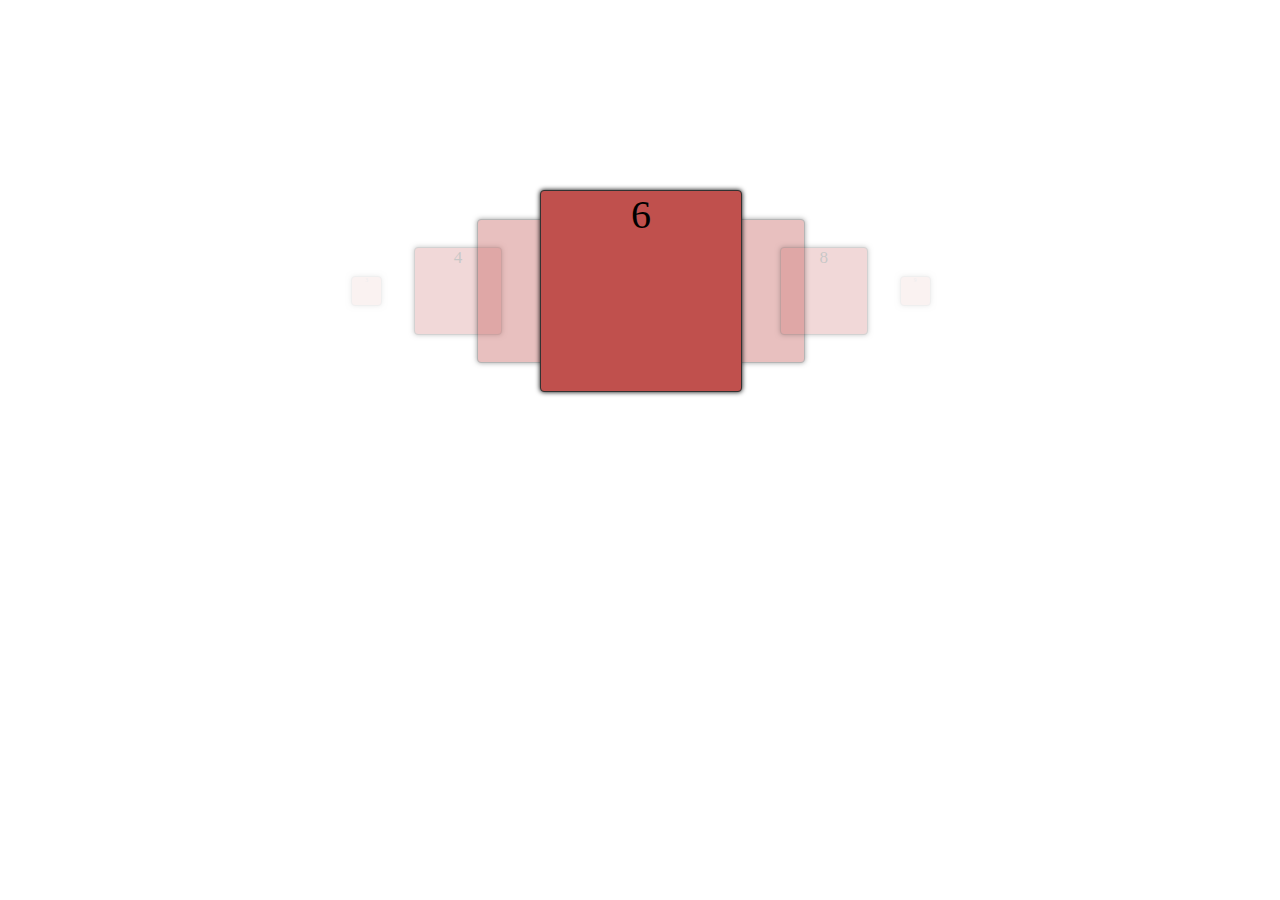
<file: WebContent/coverflow/index.html>
<html xmlns="http://www.w3.org/1999/xhtml" slick-uniqueid="1">
	<head>
		<link rel="stylesheet" type="text/css" href="css/style.css">
		<script type="text/javascript" src="js/jquery-1.7.1.js"></script>
		<script type="text/javascript" src="js/jquery-ui-1.7.2.custom.js"></script>
		<script type="text/javascript" src="js/jquery.class.js"></script>
		<script type="text/javascript" src="js/coverflow.class.js"></script>
		<script type="text/javascript" src="js/snapshot.class.js"></script>
		<script type="text/javascript" src="js/script.js"></script>
	</head>
	<body>
		<div id="coverFlow1" class="coverFlow">
				<div class="snapshot">
					<div style="background: white; margin: 10px;">
						Turma 2012 </br> 1º Semestre
					</div>
				</div>
				<div class="snapshot">2</div>
				<div class="snapshot">3</div>
				<div class="snapshot">4</div>
				<div class="snapshot">5</div>
				<div class="snapshot">6</div>
				<div class="snapshot">7</div>
				<div class="snapshot">8</div>
				<div class="snapshot">9</div>
				<div class="snapshot">10</div>
		</div>
	</body>
</html>
</file>
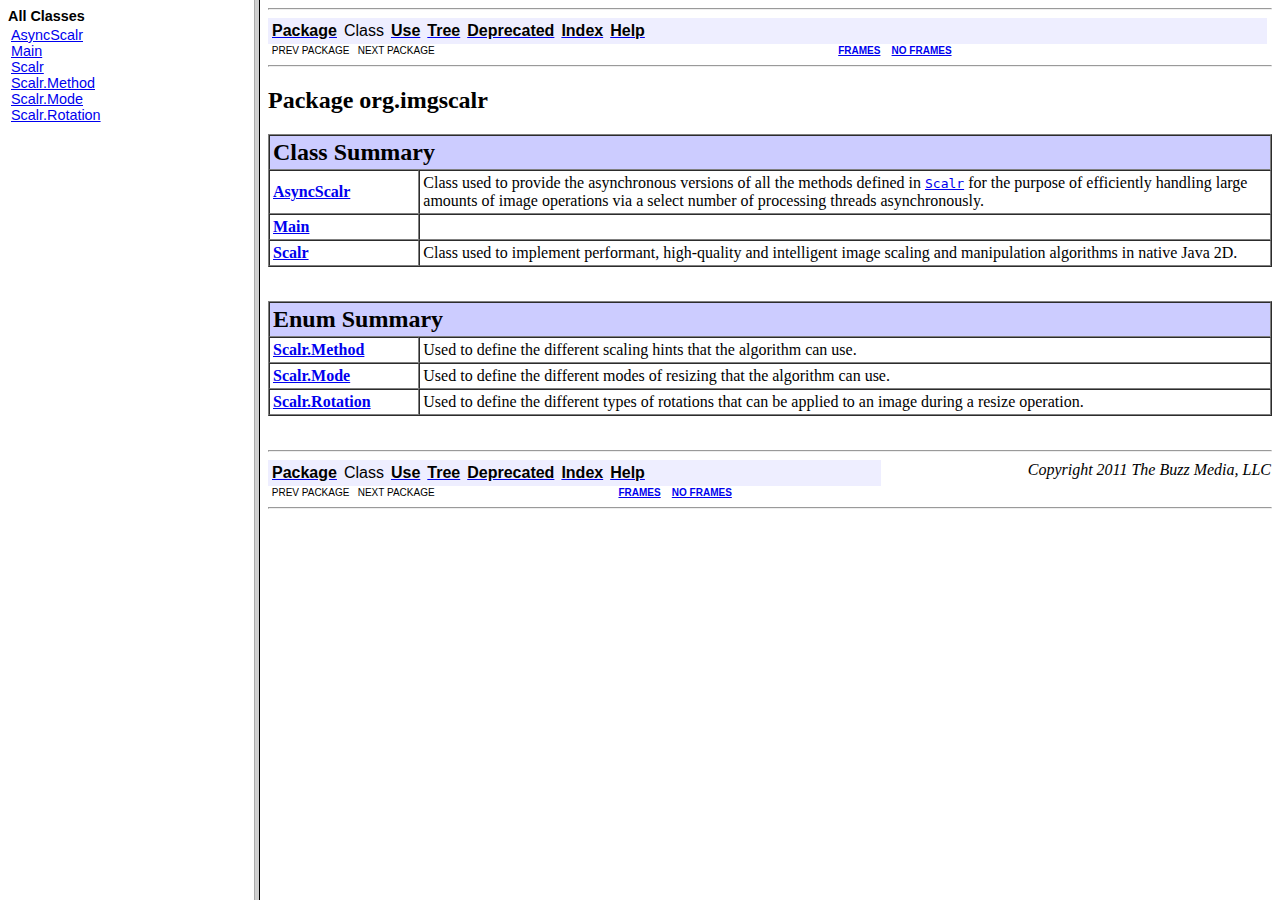
<file: WebContent/WEB-INF/lib/javadoc/index.html>
<!DOCTYPE HTML PUBLIC "-//W3C//DTD HTML 4.01 Frameset//EN" "http://www.w3.org/TR/html4/frameset.dtd">
<!--NewPage-->
<HTML>
<HEAD>
<!-- Generated by javadoc on Wed Jan 11 13:02:06 MST 2012-->
<TITLE>
imgscalr v4.2 - Java Image Scaling Library
</TITLE>
<SCRIPT type="text/javascript">
    targetPage = "" + window.location.search;
    if (targetPage != "" && targetPage != "undefined")
        targetPage = targetPage.substring(1);
    if (targetPage.indexOf(":") != -1)
        targetPage = "undefined";
    function loadFrames() {
        if (targetPage != "" && targetPage != "undefined")
             top.classFrame.location = top.targetPage;
    }
</SCRIPT>
<NOSCRIPT>
</NOSCRIPT>
</HEAD>
<FRAMESET cols="20%,80%" title="" onLoad="top.loadFrames()">
<FRAME src="allclasses-frame.html" name="packageFrame" title="All classes and interfaces (except non-static nested types)">
<FRAME src="org/imgscalr/package-summary.html" name="classFrame" title="Package, class and interface descriptions" scrolling="yes">
<NOFRAMES>
<H2>
Frame Alert</H2>

<P>
This document is designed to be viewed using the frames feature. If you see this message, you are using a non-frame-capable web client.
<BR>
Link to<A HREF="org/imgscalr/package-summary.html">Non-frame version.</A>
</NOFRAMES>
</FRAMESET>
</HTML>
</file>
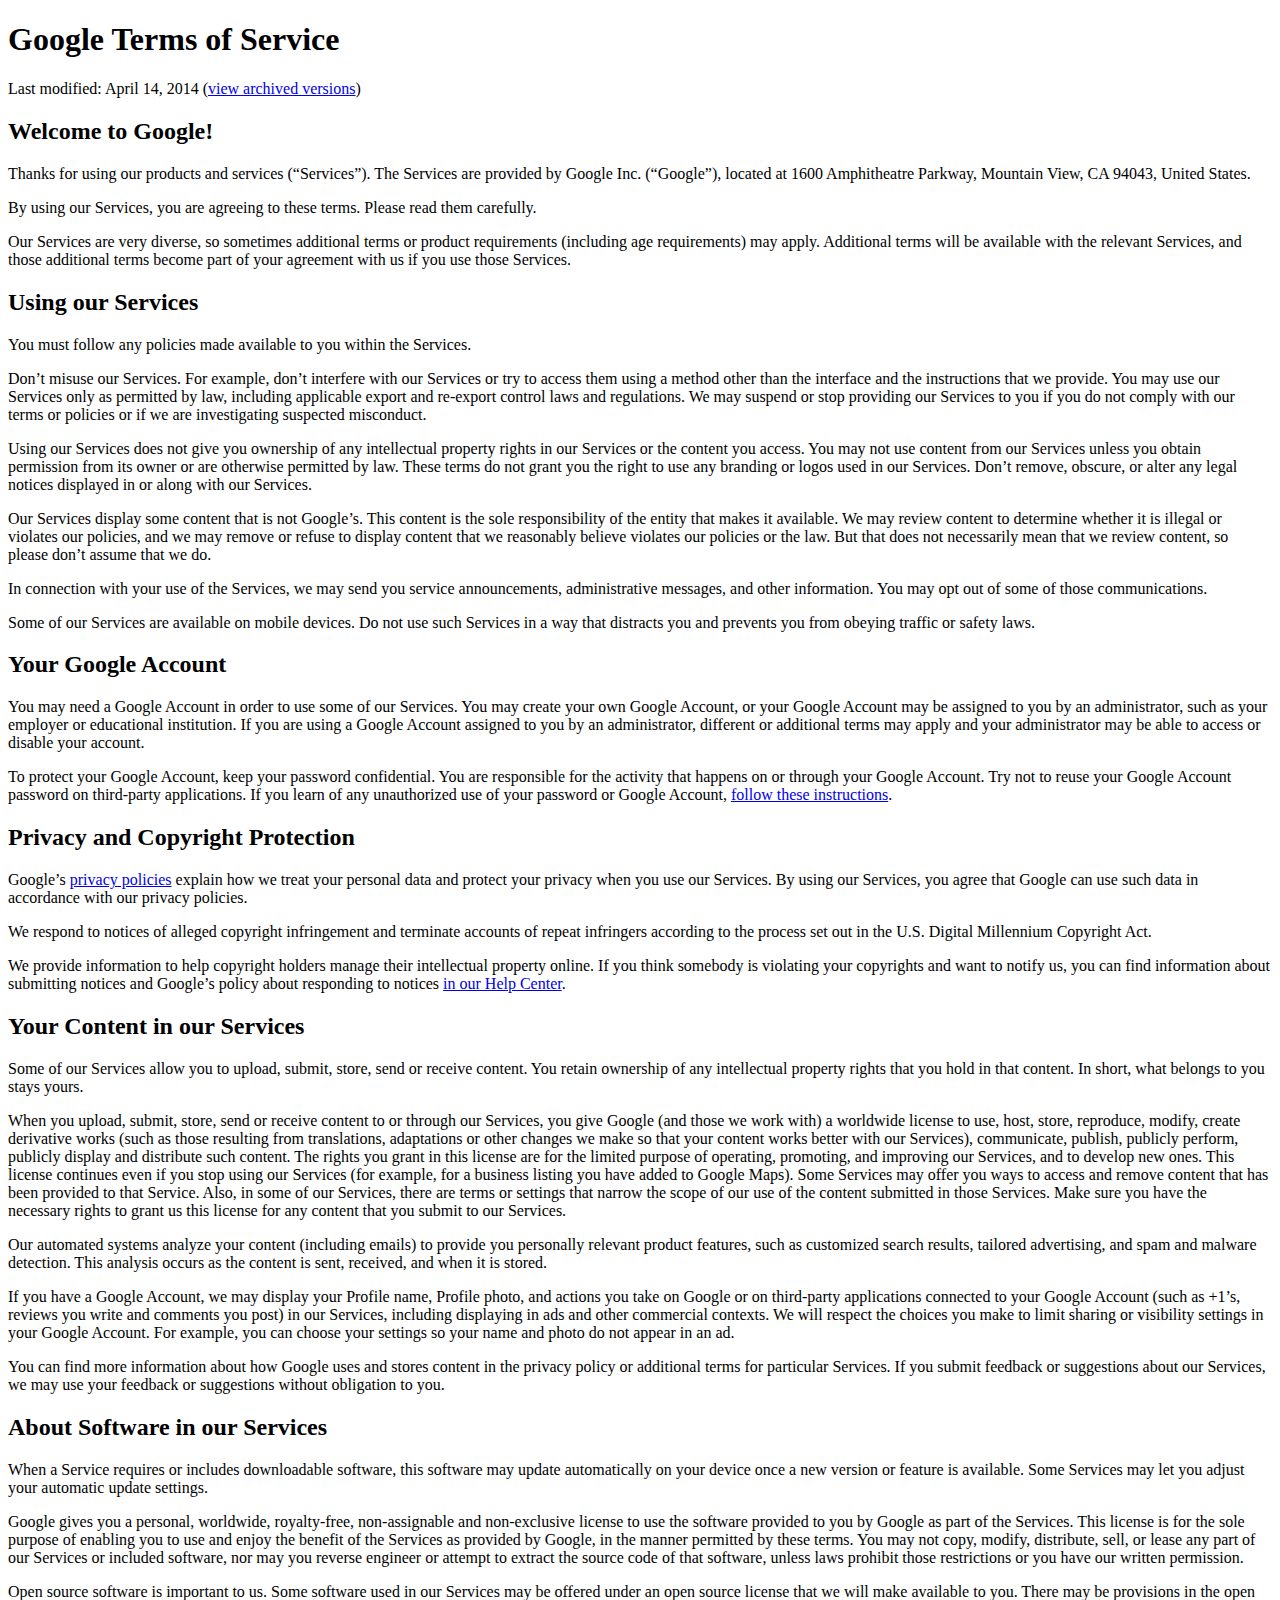
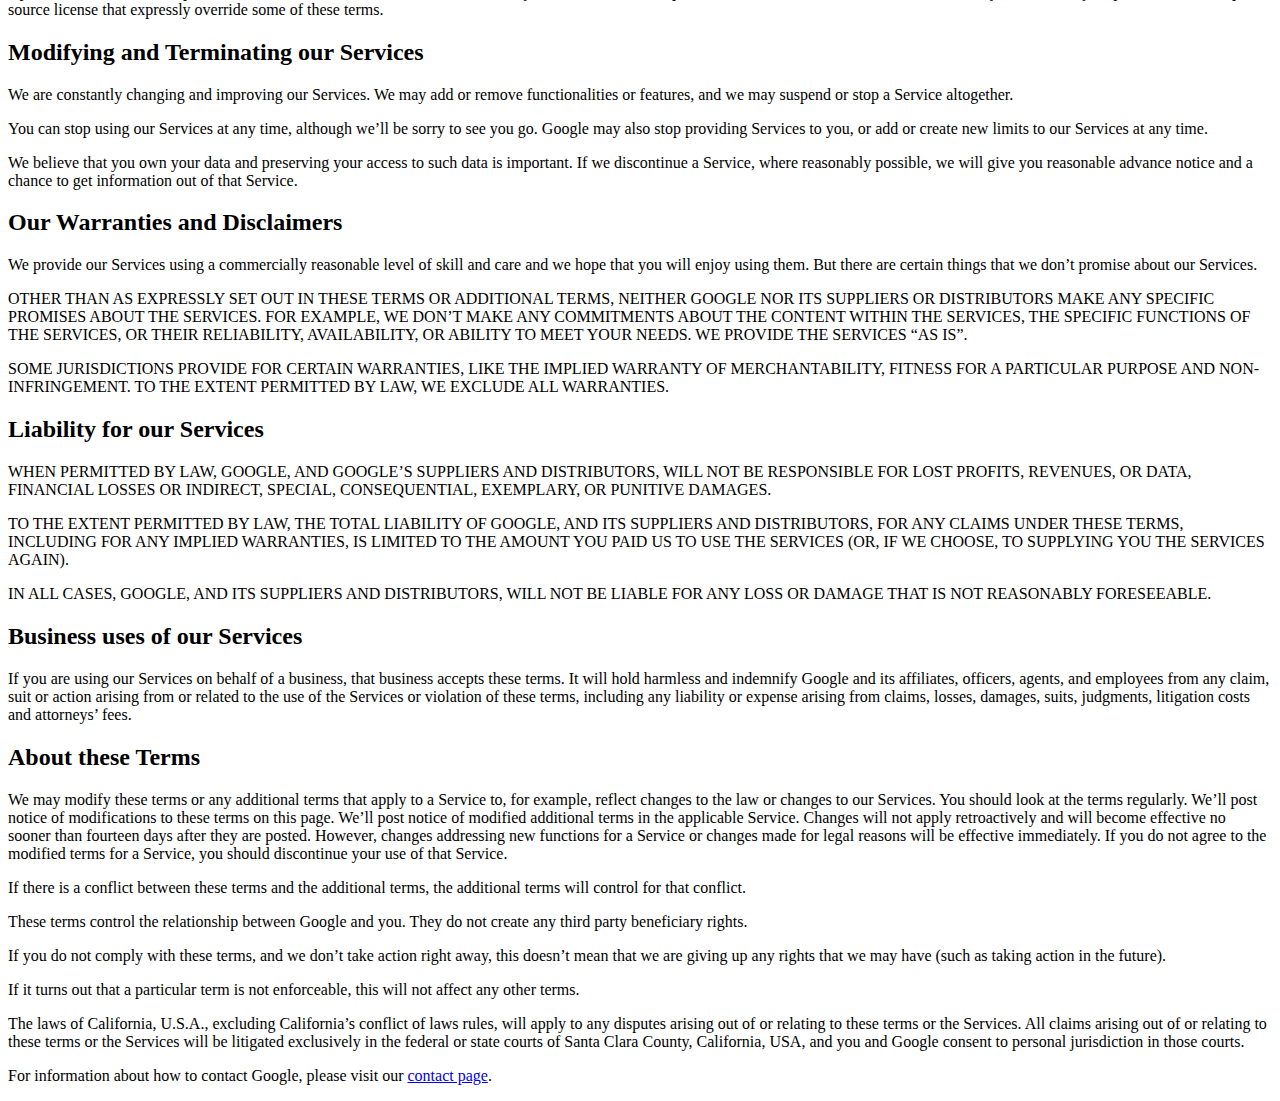
<file: WebContent/fb/termos.html>
<!DOCTYPE html>
<html>
<head>
<meta charset="UTF-8">
<title>Termos de Uso - SCE</title>
</head>
<body bgcolor="white">
	<h1>Google Terms of Service</h1>
	<p>
		Last modified: April 14, 2014 (<a href="../../policies/terms/archive/">view
			archived versions</a>)
	</p>
	<h2>Welcome to Google!</h2>
	<p>Thanks for using our products and services (“Services”). The
		Services are provided by Google Inc. (“Google”), located at 1600
		Amphitheatre Parkway, Mountain View, CA 94043, United States.</p>
	<p>By using our Services, you are agreeing to these terms. Please
		read them carefully.</p>
	<p>Our Services are very diverse, so sometimes additional terms or
		product requirements (including age requirements) may apply.
		Additional terms will be available with the relevant Services, and
		those additional terms become part of your agreement with us if you
		use those Services.</p>
	<h2 id="toc-services">Using our Services</h2>
	<p>You must follow any policies made available to you within the
		Services.</p>
	<p>Don’t misuse our Services. For example, don’t interfere with our
		Services or try to access them using a method other than the interface
		and the instructions that we provide. You may use our Services only as
		permitted by law, including applicable export and re-export control
		laws and regulations. We may suspend or stop providing our Services to
		you if you do not comply with our terms or policies or if we are
		investigating suspected misconduct.</p>
	<p>Using our Services does not give you ownership of any
		intellectual property rights in our Services or the content you
		access. You may not use content from our Services unless you obtain
		permission from its owner or are otherwise permitted by law. These
		terms do not grant you the right to use any branding or logos used in
		our Services. Don’t remove, obscure, or alter any legal notices
		displayed in or along with our Services.</p>
	<p>Our Services display some content that is not Google’s. This
		content is the sole responsibility of the entity that makes it
		available. We may review content to determine whether it is illegal or
		violates our policies, and we may remove or refuse to display content
		that we reasonably believe violates our policies or the law. But that
		does not necessarily mean that we review content, so please don’t
		assume that we do.</p>
	<p>In connection with your use of the Services, we may send you
		service announcements, administrative messages, and other information.
		You may opt out of some of those communications.</p>
	<p>Some of our Services are available on mobile devices. Do not use
		such Services in a way that distracts you and prevents you from
		obeying traffic or safety laws.</p>
	<h2 id="toc-account">Your Google Account</h2>
	<p>You may need a Google Account in order to use some of our
		Services. You may create your own Google Account, or your Google
		Account may be assigned to you by an administrator, such as your
		employer or educational institution. If you are using a Google Account
		assigned to you by an administrator, different or additional terms may
		apply and your administrator may be able to access or disable your
		account.</p>
	<p>
		To protect your Google Account, keep your password confidential. You
		are responsible for the activity that happens on or through your
		Google Account. Try not to reuse your Google Account password on
		third-party applications. If you learn of any unauthorized use of your
		password or Google Account, <a
			href="http://support.google.com/accounts/bin/answer.py?hl=en&amp;answer=58585">follow
			these instructions</a>.
	</p>
	<h2 id="toc-protection">Privacy and Copyright Protection</h2>
	<p>
		Google’s <a href="../../policies/privacy/">privacy policies</a>
		explain how we treat your personal data and protect your privacy when
		you use our Services. By using our Services, you agree that Google can
		use such data in accordance with our privacy policies.
	</p>
	<p>We respond to notices of alleged copyright infringement and
		terminate accounts of repeat infringers according to the process set
		out in the U.S. Digital Millennium Copyright Act.</p>
	<p>
		We provide information to help copyright holders manage their
		intellectual property online. If you think somebody is violating your
		copyrights and want to notify us, you can find information about
		submitting notices and Google’s policy about responding to notices <a
			href="http://support.google.com/bin/static.py?hl=en&amp;ts=1114905&amp;page=ts.cs">in
			our Help Center</a>.
	</p>
	<h2 id="toc-content">Your Content in our Services</h2>
	<p>Some of our Services allow you to upload, submit, store, send or
		receive content. You retain ownership of any intellectual property
		rights that you hold in that content. In short, what belongs to you
		stays yours.</p>
	<p>When you upload, submit, store, send or receive content to or
		through our Services, you give Google (and those we work with) a
		worldwide license to use, host, store, reproduce, modify, create
		derivative works (such as those resulting from translations,
		adaptations or other changes we make so that your content works better
		with our Services), communicate, publish, publicly perform, publicly
		display and distribute such content. The rights you grant in this
		license are for the limited purpose of operating, promoting, and
		improving our Services, and to develop new ones. This license
		continues even if you stop using our Services (for example, for a
		business listing you have added to Google Maps). Some Services may
		offer you ways to access and remove content that has been provided to
		that Service. Also, in some of our Services, there are terms or
		settings that narrow the scope of our use of the content submitted in
		those Services. Make sure you have the necessary rights to grant us
		this license for any content that you submit to our Services.</p>
	<p>Our automated systems analyze your content (including emails) to
		provide you personally relevant product features, such as customized
		search results, tailored advertising, and spam and malware detection.
		This analysis occurs as the content is sent, received, and when it is
		stored.</p>
	<p>If you have a Google Account, we may display your Profile name,
		Profile photo, and actions you take on Google or on third-party
		applications connected to your Google Account (such as +1’s, reviews
		you write and comments you post) in our Services, including displaying
		in ads and other commercial contexts. We will respect the choices you
		make to limit sharing or visibility settings in your Google Account.
		For example, you can choose your settings so your name and photo do
		not appear in an ad.</p>
	<p>You can find more information about how Google uses and stores
		content in the privacy policy or additional terms for particular
		Services. If you submit feedback or suggestions about our Services, we
		may use your feedback or suggestions without obligation to you.</p>
	<h2 id="toc-software">About Software in our Services</h2>
	<p>When a Service requires or includes downloadable software, this
		software may update automatically on your device once a new version or
		feature is available. Some Services may let you adjust your automatic
		update settings.</p>
	<p>Google gives you a personal, worldwide, royalty-free,
		non-assignable and non-exclusive license to use the software provided
		to you by Google as part of the Services. This license is for the sole
		purpose of enabling you to use and enjoy the benefit of the Services
		as provided by Google, in the manner permitted by these terms. You may
		not copy, modify, distribute, sell, or lease any part of our Services
		or included software, nor may you reverse engineer or attempt to
		extract the source code of that software, unless laws prohibit those
		restrictions or you have our written permission.</p>
	<p>Open source software is important to us. Some software used in
		our Services may be offered under an open source license that we will
		make available to you. There may be provisions in the open source
		license that expressly override some of these terms.</p>
	<h2 id="toc-modification">Modifying and Terminating our Services</h2>
	<p>We are constantly changing and improving our Services. We may
		add or remove functionalities or features, and we may suspend or stop
		a Service altogether.</p>
	<p>You can stop using our Services at any time, although we’ll be
		sorry to see you go. Google may also stop providing Services to you,
		or add or create new limits to our Services at any time.</p>
	<p>We believe that you own your data and preserving your access to
		such data is important. If we discontinue a Service, where reasonably
		possible, we will give you reasonable advance notice and a chance to
		get information out of that Service.</p>
	<h2 id="toc-warranties-disclaimers">Our Warranties and Disclaimers</h2>
	<p>We provide our Services using a commercially reasonable level of
		skill and care and we hope that you will enjoy using them. But there
		are certain things that we don’t promise about our Services.</p>
	<p>OTHER THAN AS EXPRESSLY SET OUT IN THESE TERMS OR ADDITIONAL
		TERMS, NEITHER GOOGLE NOR ITS SUPPLIERS OR DISTRIBUTORS MAKE ANY
		SPECIFIC PROMISES ABOUT THE SERVICES. FOR EXAMPLE, WE DON’T MAKE ANY
		COMMITMENTS ABOUT THE CONTENT WITHIN THE SERVICES, THE SPECIFIC
		FUNCTIONS OF THE SERVICES, OR THEIR RELIABILITY, AVAILABILITY, OR
		ABILITY TO MEET YOUR NEEDS. WE PROVIDE THE SERVICES “AS IS”.</p>
	<p>SOME JURISDICTIONS PROVIDE FOR CERTAIN WARRANTIES, LIKE THE
		IMPLIED WARRANTY OF MERCHANTABILITY, FITNESS FOR A PARTICULAR PURPOSE
		AND NON-INFRINGEMENT. TO THE EXTENT PERMITTED BY LAW, WE EXCLUDE ALL
		WARRANTIES.</p>
	<h2 id="toc-liability">Liability for our Services</h2>
	<p>WHEN PERMITTED BY LAW, GOOGLE, AND GOOGLE’S SUPPLIERS AND
		DISTRIBUTORS, WILL NOT BE RESPONSIBLE FOR LOST PROFITS, REVENUES, OR
		DATA, FINANCIAL LOSSES OR INDIRECT, SPECIAL, CONSEQUENTIAL, EXEMPLARY,
		OR PUNITIVE DAMAGES.</p>
	<p>TO THE EXTENT PERMITTED BY LAW, THE TOTAL LIABILITY OF GOOGLE,
		AND ITS SUPPLIERS AND DISTRIBUTORS, FOR ANY CLAIMS UNDER THESE TERMS,
		INCLUDING FOR ANY IMPLIED WARRANTIES, IS LIMITED TO THE AMOUNT YOU
		PAID US TO USE THE SERVICES (OR, IF WE CHOOSE, TO SUPPLYING YOU THE
		SERVICES AGAIN).</p>
	<p>IN ALL CASES, GOOGLE, AND ITS SUPPLIERS AND DISTRIBUTORS, WILL
		NOT BE LIABLE FOR ANY LOSS OR DAMAGE THAT IS NOT REASONABLY
		FORESEEABLE.</p>
	<h2 id="toc-business-uses">Business uses of our Services</h2>
	<p>If you are using our Services on behalf of a business, that
		business accepts these terms. It will hold harmless and indemnify
		Google and its affiliates, officers, agents, and employees from any
		claim, suit or action arising from or related to the use of the
		Services or violation of these terms, including any liability or
		expense arising from claims, losses, damages, suits, judgments,
		litigation costs and attorneys’ fees.</p>
	<h2 id="toc-about">About these Terms</h2>
	<p>We may modify these terms or any additional terms that apply to
		a Service to, for example, reflect changes to the law or changes to
		our Services. You should look at the terms regularly. We’ll post
		notice of modifications to these terms on this page. We’ll post notice
		of modified additional terms in the applicable Service. Changes will
		not apply retroactively and will become effective no sooner than
		fourteen days after they are posted. However, changes addressing new
		functions for a Service or changes made for legal reasons will be
		effective immediately. If you do not agree to the modified terms for a
		Service, you should discontinue your use of that Service.</p>
	<p>If there is a conflict between these terms and the additional
		terms, the additional terms will control for that conflict.</p>
	<p>These terms control the relationship between Google and you.
		They do not create any third party beneficiary rights.</p>
	<p>If you do not comply with these terms, and we don’t take action
		right away, this doesn’t mean that we are giving up any rights that we
		may have (such as taking action in the future).</p>
	<p>If it turns out that a particular term is not enforceable, this
		will not affect any other terms.</p>
	<p>The laws of California, U.S.A., excluding California’s conflict
		of laws rules, will apply to any disputes arising out of or relating
		to these terms or the Services. All claims arising out of or relating
		to these terms or the Services will be litigated exclusively in the
		federal or state courts of Santa Clara County, California, USA, and
		you and Google consent to personal jurisdiction in those courts.</p>
	<p>
		For information about how to contact Google, please visit our <a
			href="../../contact/">contact page</a>.
	</p>
</body>
</html>
</file>
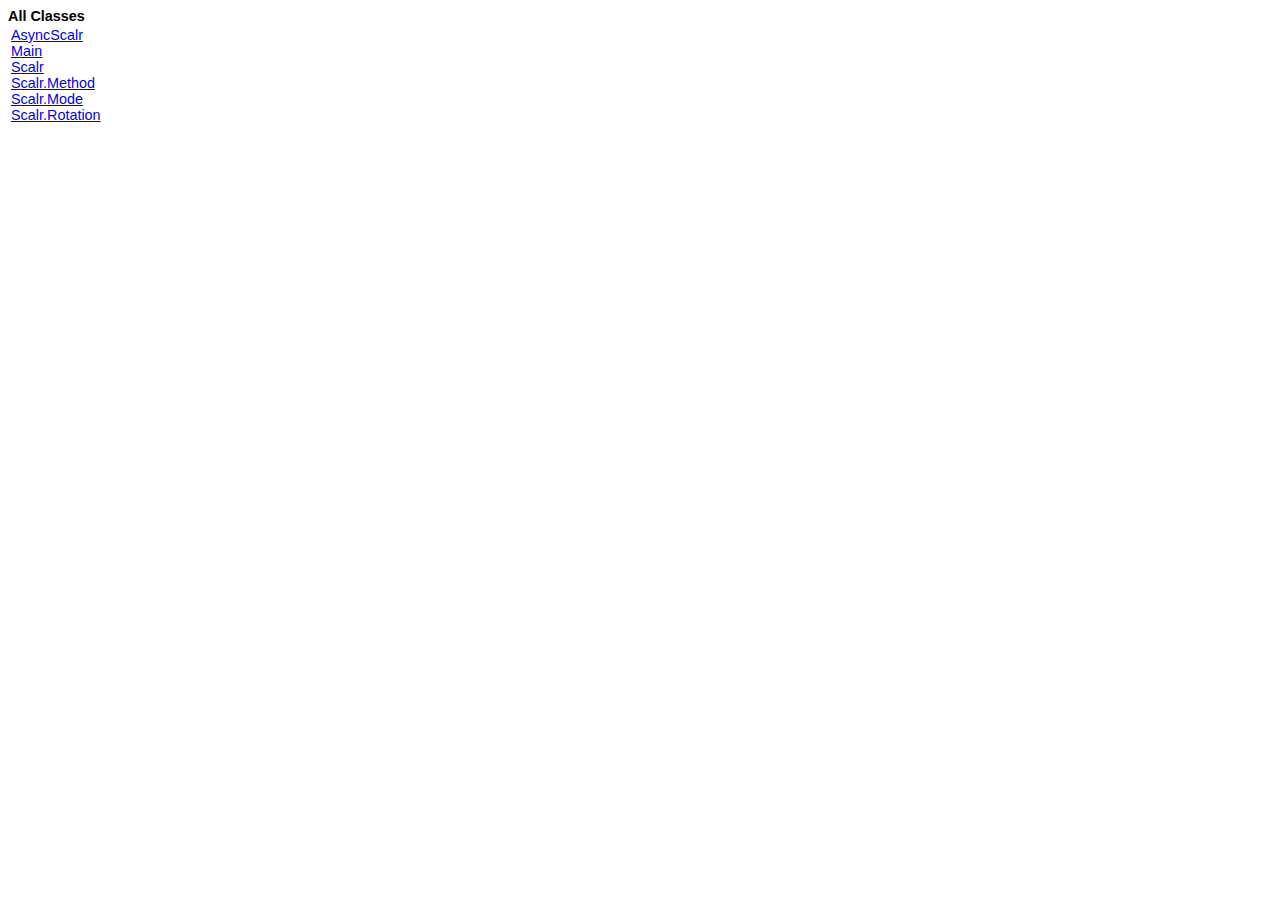
<file: WebContent/WEB-INF/lib/javadoc/allclasses-frame.html>
<!DOCTYPE HTML PUBLIC "-//W3C//DTD HTML 4.01 Transitional//EN" "http://www.w3.org/TR/html4/loose.dtd">
<!--NewPage-->
<HTML>
<HEAD>
<!-- Generated by javadoc (build 1.6.0_29) on Wed Jan 11 13:02:06 MST 2012 -->
<TITLE>
All Classes (imgscalr v4.2 - Java Image Scaling Library)
</TITLE>

<META NAME="date" CONTENT="2012-01-11">

<LINK REL ="stylesheet" TYPE="text/css" HREF="stylesheet.css" TITLE="Style">


</HEAD>

<BODY BGCOLOR="white">
<FONT size="+1" CLASS="FrameHeadingFont">
<B>All Classes</B></FONT>
<BR>

<TABLE BORDER="0" WIDTH="100%" SUMMARY="">
<TR>
<TD NOWRAP><FONT CLASS="FrameItemFont"><A HREF="org/imgscalr/AsyncScalr.html" title="class in org.imgscalr" target="classFrame">AsyncScalr</A>
<BR>
<A HREF="org/imgscalr/Main.html" title="class in org.imgscalr" target="classFrame">Main</A>
<BR>
<A HREF="org/imgscalr/Scalr.html" title="class in org.imgscalr" target="classFrame">Scalr</A>
<BR>
<A HREF="org/imgscalr/Scalr.Method.html" title="enum in org.imgscalr" target="classFrame">Scalr.Method</A>
<BR>
<A HREF="org/imgscalr/Scalr.Mode.html" title="enum in org.imgscalr" target="classFrame">Scalr.Mode</A>
<BR>
<A HREF="org/imgscalr/Scalr.Rotation.html" title="enum in org.imgscalr" target="classFrame">Scalr.Rotation</A>
<BR>
</FONT></TD>
</TR>
</TABLE>

</BODY>
</HTML>
</file>
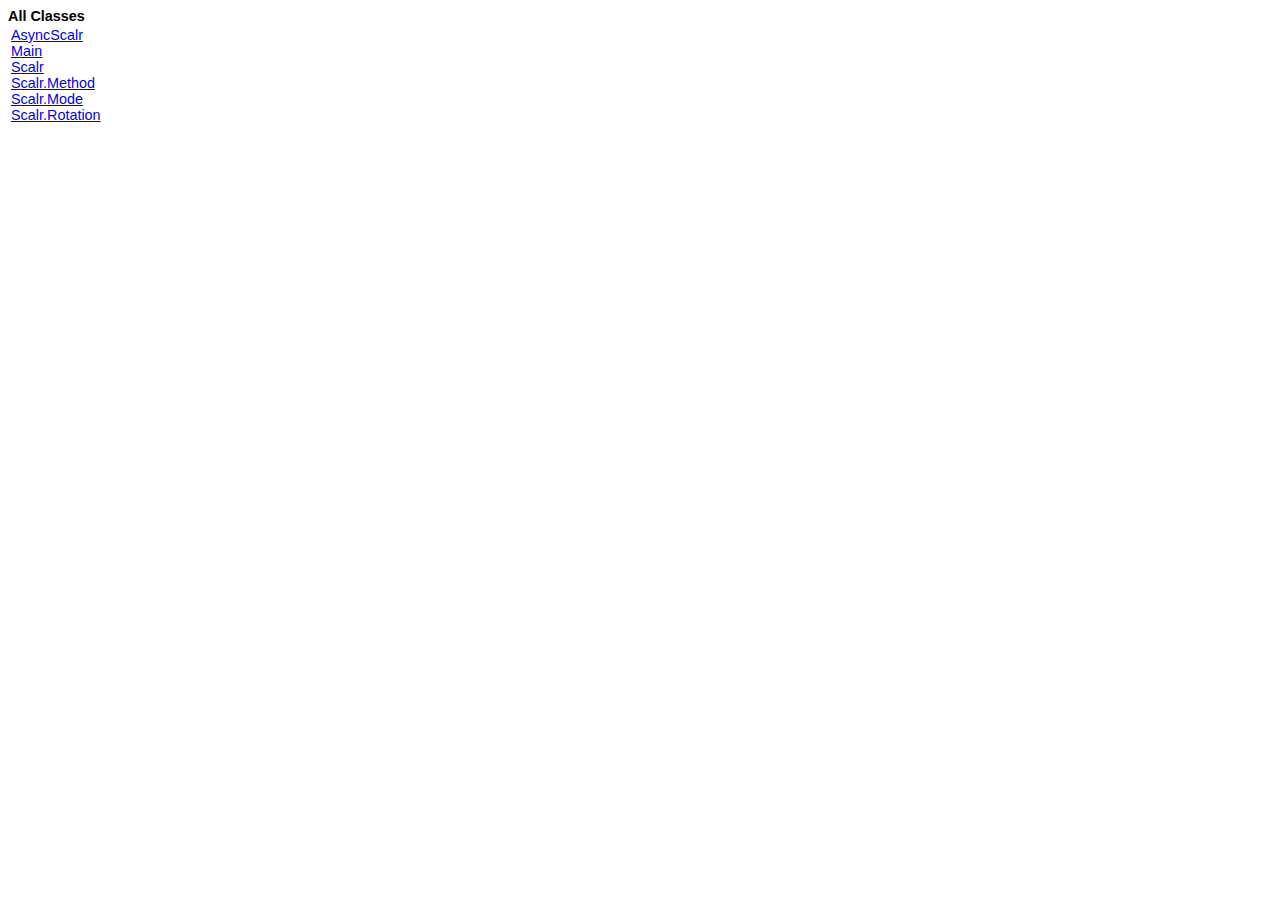
<file: WebContent/WEB-INF/lib/javadoc/allclasses-noframe.html>
<!DOCTYPE HTML PUBLIC "-//W3C//DTD HTML 4.01 Transitional//EN" "http://www.w3.org/TR/html4/loose.dtd">
<!--NewPage-->
<HTML>
<HEAD>
<!-- Generated by javadoc (build 1.6.0_29) on Wed Jan 11 13:02:06 MST 2012 -->
<TITLE>
All Classes (imgscalr v4.2 - Java Image Scaling Library)
</TITLE>

<META NAME="date" CONTENT="2012-01-11">

<LINK REL ="stylesheet" TYPE="text/css" HREF="stylesheet.css" TITLE="Style">


</HEAD>

<BODY BGCOLOR="white">
<FONT size="+1" CLASS="FrameHeadingFont">
<B>All Classes</B></FONT>
<BR>

<TABLE BORDER="0" WIDTH="100%" SUMMARY="">
<TR>
<TD NOWRAP><FONT CLASS="FrameItemFont"><A HREF="org/imgscalr/AsyncScalr.html" title="class in org.imgscalr">AsyncScalr</A>
<BR>
<A HREF="org/imgscalr/Main.html" title="class in org.imgscalr">Main</A>
<BR>
<A HREF="org/imgscalr/Scalr.html" title="class in org.imgscalr">Scalr</A>
<BR>
<A HREF="org/imgscalr/Scalr.Method.html" title="enum in org.imgscalr">Scalr.Method</A>
<BR>
<A HREF="org/imgscalr/Scalr.Mode.html" title="enum in org.imgscalr">Scalr.Mode</A>
<BR>
<A HREF="org/imgscalr/Scalr.Rotation.html" title="enum in org.imgscalr">Scalr.Rotation</A>
<BR>
</FONT></TD>
</TR>
</TABLE>

</BODY>
</HTML>
</file>
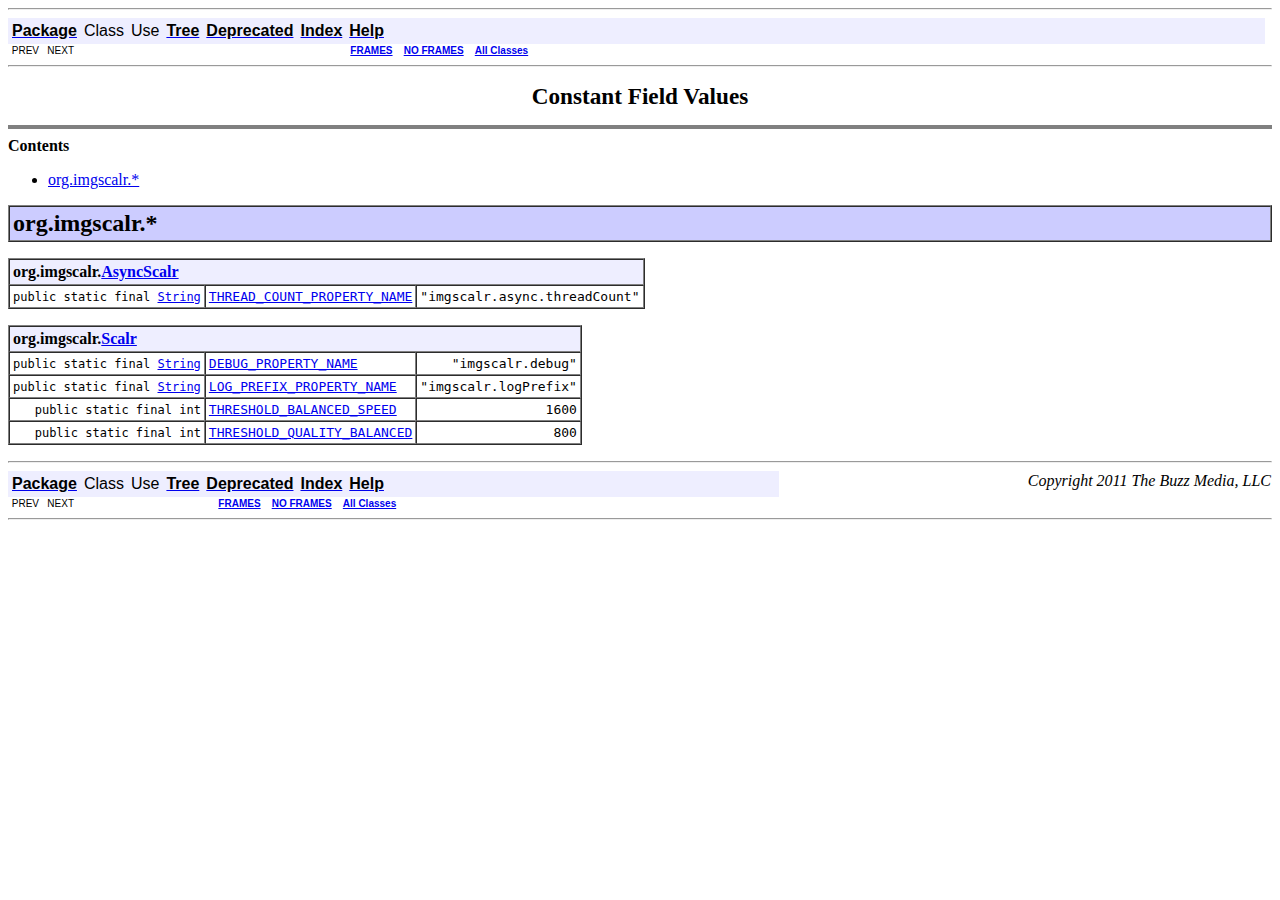
<file: WebContent/WEB-INF/lib/javadoc/constant-values.html>
<!DOCTYPE HTML PUBLIC "-//W3C//DTD HTML 4.01 Transitional//EN" "http://www.w3.org/TR/html4/loose.dtd">
<!--NewPage-->
<HTML>
<HEAD>
<!-- Generated by javadoc (build 1.6.0_29) on Wed Jan 11 13:02:05 MST 2012 -->
<TITLE>
Constant Field Values (imgscalr v4.2 - Java Image Scaling Library)
</TITLE>

<META NAME="date" CONTENT="2012-01-11">

<LINK REL ="stylesheet" TYPE="text/css" HREF="stylesheet.css" TITLE="Style">

<SCRIPT type="text/javascript">
function windowTitle()
{
    if (location.href.indexOf('is-external=true') == -1) {
        parent.document.title="Constant Field Values (imgscalr v4.2 - Java Image Scaling Library)";
    }
}
</SCRIPT>
<NOSCRIPT>
</NOSCRIPT>

</HEAD>

<BODY BGCOLOR="white" onload="windowTitle();">
<HR>


<!-- ========= START OF TOP NAVBAR ======= -->
<A NAME="navbar_top"><!-- --></A>
<A HREF="#skip-navbar_top" title="Skip navigation links"></A>
<TABLE BORDER="0" WIDTH="100%" CELLPADDING="1" CELLSPACING="0" SUMMARY="">
<TR>
<TD COLSPAN=2 BGCOLOR="#EEEEFF" CLASS="NavBarCell1">
<A NAME="navbar_top_firstrow"><!-- --></A>
<TABLE BORDER="0" CELLPADDING="0" CELLSPACING="3" SUMMARY="">
  <TR ALIGN="center" VALIGN="top">
  <TD BGCOLOR="#EEEEFF" CLASS="NavBarCell1">    <A HREF="org/imgscalr/package-summary.html"><FONT CLASS="NavBarFont1"><B>Package</B></FONT></A>&nbsp;</TD>
  <TD BGCOLOR="#EEEEFF" CLASS="NavBarCell1">    <FONT CLASS="NavBarFont1">Class</FONT>&nbsp;</TD>
  <TD BGCOLOR="#EEEEFF" CLASS="NavBarCell1">    <FONT CLASS="NavBarFont1">Use</FONT>&nbsp;</TD>
  <TD BGCOLOR="#EEEEFF" CLASS="NavBarCell1">    <A HREF="org/imgscalr/package-tree.html"><FONT CLASS="NavBarFont1"><B>Tree</B></FONT></A>&nbsp;</TD>
  <TD BGCOLOR="#EEEEFF" CLASS="NavBarCell1">    <A HREF="deprecated-list.html"><FONT CLASS="NavBarFont1"><B>Deprecated</B></FONT></A>&nbsp;</TD>
  <TD BGCOLOR="#EEEEFF" CLASS="NavBarCell1">    <A HREF="index-all.html"><FONT CLASS="NavBarFont1"><B>Index</B></FONT></A>&nbsp;</TD>
  <TD BGCOLOR="#EEEEFF" CLASS="NavBarCell1">    <A HREF="help-doc.html"><FONT CLASS="NavBarFont1"><B>Help</B></FONT></A>&nbsp;</TD>
  </TR>
</TABLE>
</TD>
<TD ALIGN="right" VALIGN="top" ROWSPAN=3><EM>
</EM>
</TD>
</TR>

<TR>
<TD BGCOLOR="white" CLASS="NavBarCell2"><FONT SIZE="-2">
&nbsp;PREV&nbsp;
&nbsp;NEXT</FONT></TD>
<TD BGCOLOR="white" CLASS="NavBarCell2"><FONT SIZE="-2">
  <A HREF="index.html?constant-values.html" target="_top"><B>FRAMES</B></A>  &nbsp;
&nbsp;<A HREF="constant-values.html" target="_top"><B>NO FRAMES</B></A>  &nbsp;
&nbsp;<SCRIPT type="text/javascript">
  <!--
  if(window==top) {
    document.writeln('<A HREF="allclasses-noframe.html"><B>All Classes</B></A>');
  }
  //-->
</SCRIPT>
<NOSCRIPT>
  <A HREF="allclasses-noframe.html"><B>All Classes</B></A>
</NOSCRIPT>


</FONT></TD>
</TR>
</TABLE>
<A NAME="skip-navbar_top"></A>
<!-- ========= END OF TOP NAVBAR ========= -->

<HR>
<CENTER>
<H1>
Constant Field Values</H1>
</CENTER>
<HR SIZE="4" NOSHADE>
<B>Contents</B><UL>
<LI><A HREF="#org.imgscalr">org.imgscalr.*</A>
</UL>

<A NAME="org.imgscalr"><!-- --></A>
<TABLE BORDER="1" WIDTH="100%" CELLPADDING="3" CELLSPACING="0" SUMMARY="">
<TR BGCOLOR="#CCCCFF" CLASS="TableHeadingColor">
<TH ALIGN="left"><FONT SIZE="+2">
org.imgscalr.*</FONT></TH>
</TR>
</TABLE>

<P>

<TABLE BORDER="1" CELLPADDING="3" CELLSPACING="0" SUMMARY="">
<TR BGCOLOR="#EEEEFF" CLASS="TableSubHeadingColor">
<TH ALIGN="left" COLSPAN="3">org.imgscalr.<A HREF="org/imgscalr/AsyncScalr.html" title="class in org.imgscalr">AsyncScalr</A></TH>
</TR>
<TR BGCOLOR="white" CLASS="TableRowColor">
<A NAME="org.imgscalr.AsyncScalr.THREAD_COUNT_PROPERTY_NAME"><!-- --></A><TD ALIGN="right"><FONT SIZE="-1">
<CODE>public&nbsp;static&nbsp;final&nbsp;<A HREF="http://download.oracle.com/javase/6/docs/api/java/lang/String.html?is-external=true" title="class or interface in java.lang">String</A></CODE></FONT></TD>
<TD ALIGN="left"><CODE><A HREF="org/imgscalr/AsyncScalr.html#THREAD_COUNT_PROPERTY_NAME">THREAD_COUNT_PROPERTY_NAME</A></CODE></TD>
<TD ALIGN="right"><CODE>"imgscalr.async.threadCount"</CODE></TD>
</TR>
</FONT></TD>
</TR>
</TABLE>

<P>

<P>

<TABLE BORDER="1" CELLPADDING="3" CELLSPACING="0" SUMMARY="">
<TR BGCOLOR="#EEEEFF" CLASS="TableSubHeadingColor">
<TH ALIGN="left" COLSPAN="3">org.imgscalr.<A HREF="org/imgscalr/Scalr.html" title="class in org.imgscalr">Scalr</A></TH>
</TR>
<TR BGCOLOR="white" CLASS="TableRowColor">
<A NAME="org.imgscalr.Scalr.DEBUG_PROPERTY_NAME"><!-- --></A><TD ALIGN="right"><FONT SIZE="-1">
<CODE>public&nbsp;static&nbsp;final&nbsp;<A HREF="http://download.oracle.com/javase/6/docs/api/java/lang/String.html?is-external=true" title="class or interface in java.lang">String</A></CODE></FONT></TD>
<TD ALIGN="left"><CODE><A HREF="org/imgscalr/Scalr.html#DEBUG_PROPERTY_NAME">DEBUG_PROPERTY_NAME</A></CODE></TD>
<TD ALIGN="right"><CODE>"imgscalr.debug"</CODE></TD>
</TR>
<TR BGCOLOR="white" CLASS="TableRowColor">
<A NAME="org.imgscalr.Scalr.LOG_PREFIX_PROPERTY_NAME"><!-- --></A><TD ALIGN="right"><FONT SIZE="-1">
<CODE>public&nbsp;static&nbsp;final&nbsp;<A HREF="http://download.oracle.com/javase/6/docs/api/java/lang/String.html?is-external=true" title="class or interface in java.lang">String</A></CODE></FONT></TD>
<TD ALIGN="left"><CODE><A HREF="org/imgscalr/Scalr.html#LOG_PREFIX_PROPERTY_NAME">LOG_PREFIX_PROPERTY_NAME</A></CODE></TD>
<TD ALIGN="right"><CODE>"imgscalr.logPrefix"</CODE></TD>
</TR>
<TR BGCOLOR="white" CLASS="TableRowColor">
<A NAME="org.imgscalr.Scalr.THRESHOLD_BALANCED_SPEED"><!-- --></A><TD ALIGN="right"><FONT SIZE="-1">
<CODE>public&nbsp;static&nbsp;final&nbsp;int</CODE></FONT></TD>
<TD ALIGN="left"><CODE><A HREF="org/imgscalr/Scalr.html#THRESHOLD_BALANCED_SPEED">THRESHOLD_BALANCED_SPEED</A></CODE></TD>
<TD ALIGN="right"><CODE>1600</CODE></TD>
</TR>
<TR BGCOLOR="white" CLASS="TableRowColor">
<A NAME="org.imgscalr.Scalr.THRESHOLD_QUALITY_BALANCED"><!-- --></A><TD ALIGN="right"><FONT SIZE="-1">
<CODE>public&nbsp;static&nbsp;final&nbsp;int</CODE></FONT></TD>
<TD ALIGN="left"><CODE><A HREF="org/imgscalr/Scalr.html#THRESHOLD_QUALITY_BALANCED">THRESHOLD_QUALITY_BALANCED</A></CODE></TD>
<TD ALIGN="right"><CODE>800</CODE></TD>
</TR>
</FONT></TD>
</TR>
</TABLE>

<P>

<P>
<HR>


<!-- ======= START OF BOTTOM NAVBAR ====== -->
<A NAME="navbar_bottom"><!-- --></A>
<A HREF="#skip-navbar_bottom" title="Skip navigation links"></A>
<TABLE BORDER="0" WIDTH="100%" CELLPADDING="1" CELLSPACING="0" SUMMARY="">
<TR>
<TD COLSPAN=2 BGCOLOR="#EEEEFF" CLASS="NavBarCell1">
<A NAME="navbar_bottom_firstrow"><!-- --></A>
<TABLE BORDER="0" CELLPADDING="0" CELLSPACING="3" SUMMARY="">
  <TR ALIGN="center" VALIGN="top">
  <TD BGCOLOR="#EEEEFF" CLASS="NavBarCell1">    <A HREF="org/imgscalr/package-summary.html"><FONT CLASS="NavBarFont1"><B>Package</B></FONT></A>&nbsp;</TD>
  <TD BGCOLOR="#EEEEFF" CLASS="NavBarCell1">    <FONT CLASS="NavBarFont1">Class</FONT>&nbsp;</TD>
  <TD BGCOLOR="#EEEEFF" CLASS="NavBarCell1">    <FONT CLASS="NavBarFont1">Use</FONT>&nbsp;</TD>
  <TD BGCOLOR="#EEEEFF" CLASS="NavBarCell1">    <A HREF="org/imgscalr/package-tree.html"><FONT CLASS="NavBarFont1"><B>Tree</B></FONT></A>&nbsp;</TD>
  <TD BGCOLOR="#EEEEFF" CLASS="NavBarCell1">    <A HREF="deprecated-list.html"><FONT CLASS="NavBarFont1"><B>Deprecated</B></FONT></A>&nbsp;</TD>
  <TD BGCOLOR="#EEEEFF" CLASS="NavBarCell1">    <A HREF="index-all.html"><FONT CLASS="NavBarFont1"><B>Index</B></FONT></A>&nbsp;</TD>
  <TD BGCOLOR="#EEEEFF" CLASS="NavBarCell1">    <A HREF="help-doc.html"><FONT CLASS="NavBarFont1"><B>Help</B></FONT></A>&nbsp;</TD>
  </TR>
</TABLE>
</TD>
<TD ALIGN="right" VALIGN="top" ROWSPAN=3><EM>
Copyright 2011 The Buzz Media, LLC</EM>
</TD>
</TR>

<TR>
<TD BGCOLOR="white" CLASS="NavBarCell2"><FONT SIZE="-2">
&nbsp;PREV&nbsp;
&nbsp;NEXT</FONT></TD>
<TD BGCOLOR="white" CLASS="NavBarCell2"><FONT SIZE="-2">
  <A HREF="index.html?constant-values.html" target="_top"><B>FRAMES</B></A>  &nbsp;
&nbsp;<A HREF="constant-values.html" target="_top"><B>NO FRAMES</B></A>  &nbsp;
&nbsp;<SCRIPT type="text/javascript">
  <!--
  if(window==top) {
    document.writeln('<A HREF="allclasses-noframe.html"><B>All Classes</B></A>');
  }
  //-->
</SCRIPT>
<NOSCRIPT>
  <A HREF="allclasses-noframe.html"><B>All Classes</B></A>
</NOSCRIPT>


</FONT></TD>
</TR>
</TABLE>
<A NAME="skip-navbar_bottom"></A>
<!-- ======== END OF BOTTOM NAVBAR ======= -->

<HR>

</BODY>
</HTML>
</file>
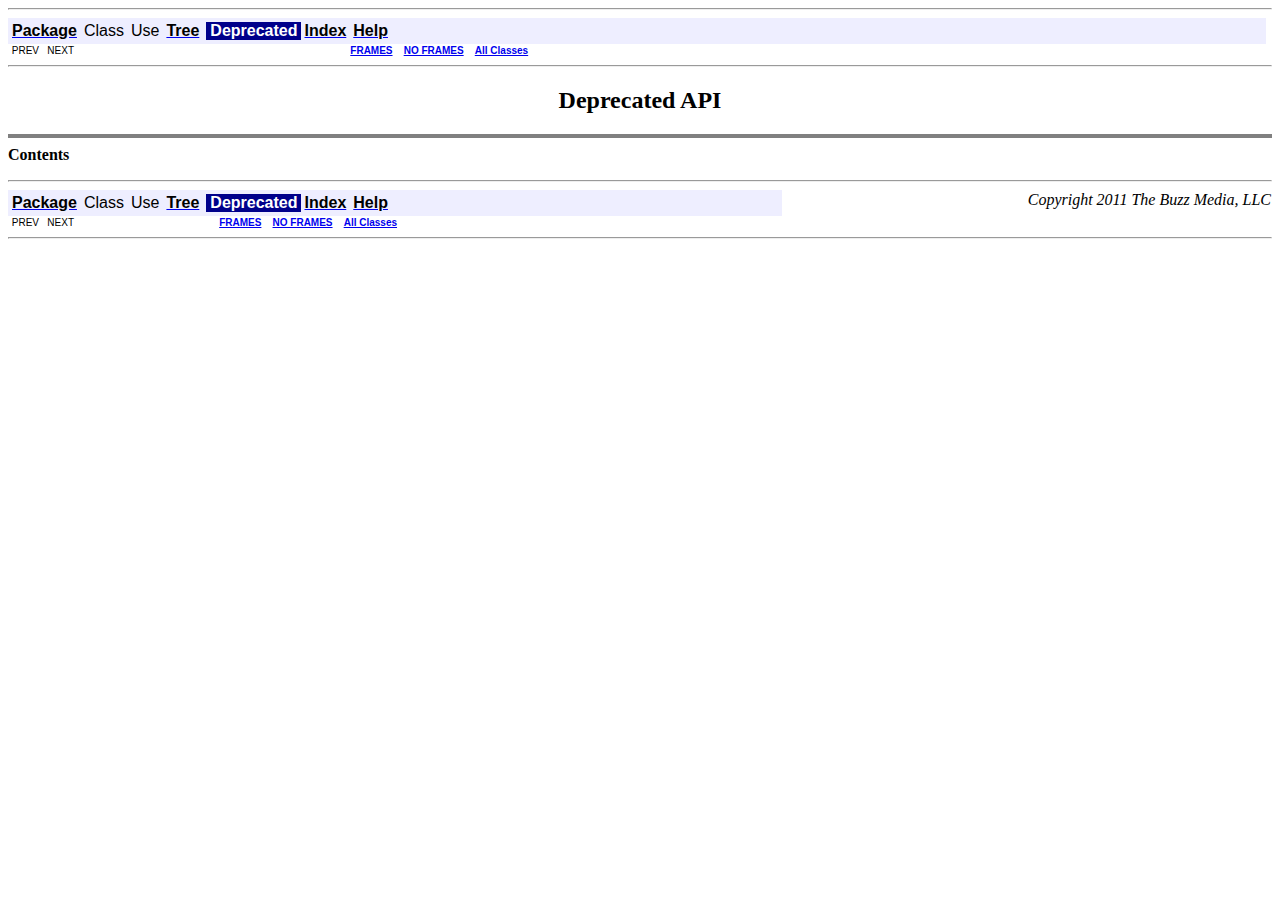
<file: WebContent/WEB-INF/lib/javadoc/deprecated-list.html>
<!DOCTYPE HTML PUBLIC "-//W3C//DTD HTML 4.01 Transitional//EN" "http://www.w3.org/TR/html4/loose.dtd">
<!--NewPage-->
<HTML>
<HEAD>
<!-- Generated by javadoc (build 1.6.0_29) on Wed Jan 11 13:02:06 MST 2012 -->
<TITLE>
Deprecated List (imgscalr v4.2 - Java Image Scaling Library)
</TITLE>

<META NAME="date" CONTENT="2012-01-11">

<LINK REL ="stylesheet" TYPE="text/css" HREF="stylesheet.css" TITLE="Style">

<SCRIPT type="text/javascript">
function windowTitle()
{
    if (location.href.indexOf('is-external=true') == -1) {
        parent.document.title="Deprecated List (imgscalr v4.2 - Java Image Scaling Library)";
    }
}
</SCRIPT>
<NOSCRIPT>
</NOSCRIPT>

</HEAD>

<BODY BGCOLOR="white" onload="windowTitle();">
<HR>


<!-- ========= START OF TOP NAVBAR ======= -->
<A NAME="navbar_top"><!-- --></A>
<A HREF="#skip-navbar_top" title="Skip navigation links"></A>
<TABLE BORDER="0" WIDTH="100%" CELLPADDING="1" CELLSPACING="0" SUMMARY="">
<TR>
<TD COLSPAN=2 BGCOLOR="#EEEEFF" CLASS="NavBarCell1">
<A NAME="navbar_top_firstrow"><!-- --></A>
<TABLE BORDER="0" CELLPADDING="0" CELLSPACING="3" SUMMARY="">
  <TR ALIGN="center" VALIGN="top">
  <TD BGCOLOR="#EEEEFF" CLASS="NavBarCell1">    <A HREF="org/imgscalr/package-summary.html"><FONT CLASS="NavBarFont1"><B>Package</B></FONT></A>&nbsp;</TD>
  <TD BGCOLOR="#EEEEFF" CLASS="NavBarCell1">    <FONT CLASS="NavBarFont1">Class</FONT>&nbsp;</TD>
  <TD BGCOLOR="#EEEEFF" CLASS="NavBarCell1">    <FONT CLASS="NavBarFont1">Use</FONT>&nbsp;</TD>
  <TD BGCOLOR="#EEEEFF" CLASS="NavBarCell1">    <A HREF="org/imgscalr/package-tree.html"><FONT CLASS="NavBarFont1"><B>Tree</B></FONT></A>&nbsp;</TD>
  <TD BGCOLOR="#FFFFFF" CLASS="NavBarCell1Rev"> &nbsp;<FONT CLASS="NavBarFont1Rev"><B>Deprecated</B></FONT>&nbsp;</TD>
  <TD BGCOLOR="#EEEEFF" CLASS="NavBarCell1">    <A HREF="index-all.html"><FONT CLASS="NavBarFont1"><B>Index</B></FONT></A>&nbsp;</TD>
  <TD BGCOLOR="#EEEEFF" CLASS="NavBarCell1">    <A HREF="help-doc.html"><FONT CLASS="NavBarFont1"><B>Help</B></FONT></A>&nbsp;</TD>
  </TR>
</TABLE>
</TD>
<TD ALIGN="right" VALIGN="top" ROWSPAN=3><EM>
</EM>
</TD>
</TR>

<TR>
<TD BGCOLOR="white" CLASS="NavBarCell2"><FONT SIZE="-2">
&nbsp;PREV&nbsp;
&nbsp;NEXT</FONT></TD>
<TD BGCOLOR="white" CLASS="NavBarCell2"><FONT SIZE="-2">
  <A HREF="index.html?deprecated-list.html" target="_top"><B>FRAMES</B></A>  &nbsp;
&nbsp;<A HREF="deprecated-list.html" target="_top"><B>NO FRAMES</B></A>  &nbsp;
&nbsp;<SCRIPT type="text/javascript">
  <!--
  if(window==top) {
    document.writeln('<A HREF="allclasses-noframe.html"><B>All Classes</B></A>');
  }
  //-->
</SCRIPT>
<NOSCRIPT>
  <A HREF="allclasses-noframe.html"><B>All Classes</B></A>
</NOSCRIPT>


</FONT></TD>
</TR>
</TABLE>
<A NAME="skip-navbar_top"></A>
<!-- ========= END OF TOP NAVBAR ========= -->

<HR>
<CENTER>
<H2>
<B>Deprecated API</B></H2>
</CENTER>
<HR SIZE="4" NOSHADE>
<B>Contents</B><UL>
</UL>

<HR>


<!-- ======= START OF BOTTOM NAVBAR ====== -->
<A NAME="navbar_bottom"><!-- --></A>
<A HREF="#skip-navbar_bottom" title="Skip navigation links"></A>
<TABLE BORDER="0" WIDTH="100%" CELLPADDING="1" CELLSPACING="0" SUMMARY="">
<TR>
<TD COLSPAN=2 BGCOLOR="#EEEEFF" CLASS="NavBarCell1">
<A NAME="navbar_bottom_firstrow"><!-- --></A>
<TABLE BORDER="0" CELLPADDING="0" CELLSPACING="3" SUMMARY="">
  <TR ALIGN="center" VALIGN="top">
  <TD BGCOLOR="#EEEEFF" CLASS="NavBarCell1">    <A HREF="org/imgscalr/package-summary.html"><FONT CLASS="NavBarFont1"><B>Package</B></FONT></A>&nbsp;</TD>
  <TD BGCOLOR="#EEEEFF" CLASS="NavBarCell1">    <FONT CLASS="NavBarFont1">Class</FONT>&nbsp;</TD>
  <TD BGCOLOR="#EEEEFF" CLASS="NavBarCell1">    <FONT CLASS="NavBarFont1">Use</FONT>&nbsp;</TD>
  <TD BGCOLOR="#EEEEFF" CLASS="NavBarCell1">    <A HREF="org/imgscalr/package-tree.html"><FONT CLASS="NavBarFont1"><B>Tree</B></FONT></A>&nbsp;</TD>
  <TD BGCOLOR="#FFFFFF" CLASS="NavBarCell1Rev"> &nbsp;<FONT CLASS="NavBarFont1Rev"><B>Deprecated</B></FONT>&nbsp;</TD>
  <TD BGCOLOR="#EEEEFF" CLASS="NavBarCell1">    <A HREF="index-all.html"><FONT CLASS="NavBarFont1"><B>Index</B></FONT></A>&nbsp;</TD>
  <TD BGCOLOR="#EEEEFF" CLASS="NavBarCell1">    <A HREF="help-doc.html"><FONT CLASS="NavBarFont1"><B>Help</B></FONT></A>&nbsp;</TD>
  </TR>
</TABLE>
</TD>
<TD ALIGN="right" VALIGN="top" ROWSPAN=3><EM>
Copyright 2011 The Buzz Media, LLC</EM>
</TD>
</TR>

<TR>
<TD BGCOLOR="white" CLASS="NavBarCell2"><FONT SIZE="-2">
&nbsp;PREV&nbsp;
&nbsp;NEXT</FONT></TD>
<TD BGCOLOR="white" CLASS="NavBarCell2"><FONT SIZE="-2">
  <A HREF="index.html?deprecated-list.html" target="_top"><B>FRAMES</B></A>  &nbsp;
&nbsp;<A HREF="deprecated-list.html" target="_top"><B>NO FRAMES</B></A>  &nbsp;
&nbsp;<SCRIPT type="text/javascript">
  <!--
  if(window==top) {
    document.writeln('<A HREF="allclasses-noframe.html"><B>All Classes</B></A>');
  }
  //-->
</SCRIPT>
<NOSCRIPT>
  <A HREF="allclasses-noframe.html"><B>All Classes</B></A>
</NOSCRIPT>


</FONT></TD>
</TR>
</TABLE>
<A NAME="skip-navbar_bottom"></A>
<!-- ======== END OF BOTTOM NAVBAR ======= -->

<HR>

</BODY>
</HTML>
</file>
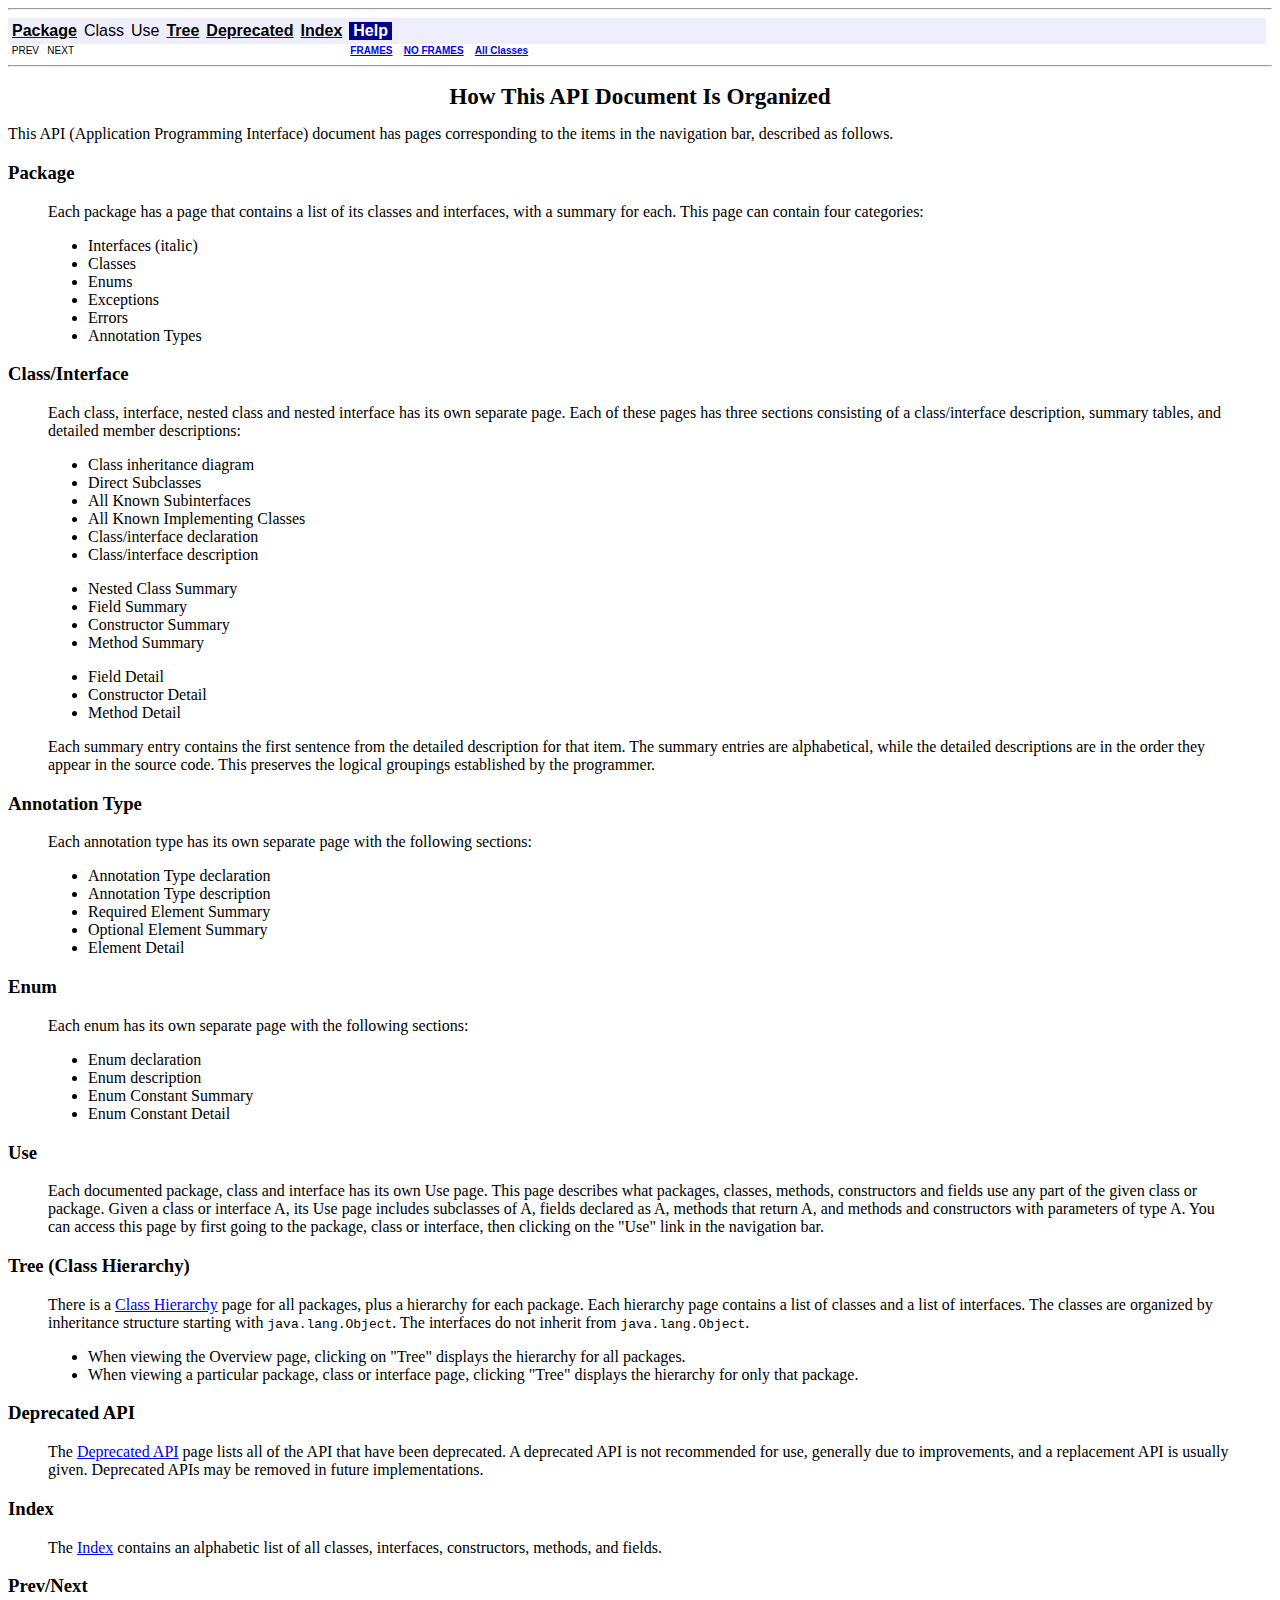
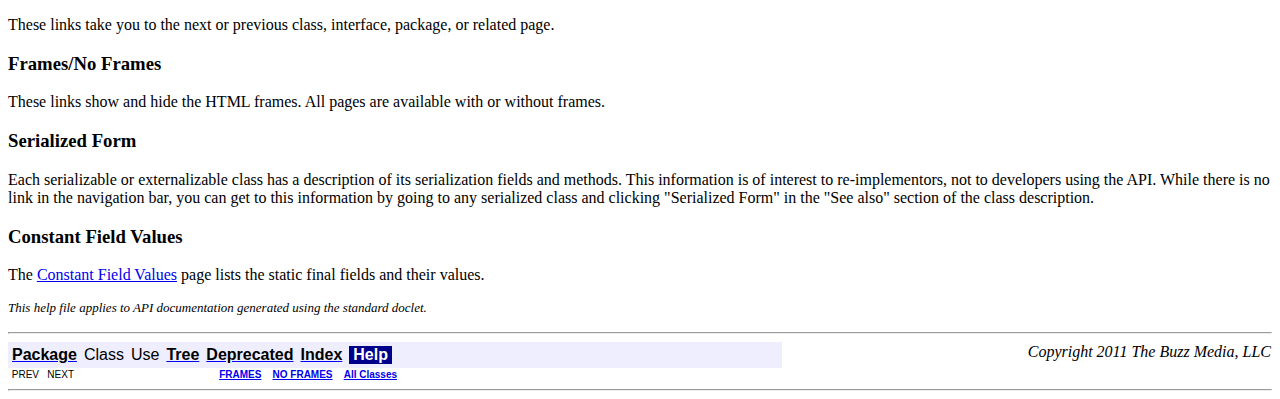
<file: WebContent/WEB-INF/lib/javadoc/help-doc.html>
<!DOCTYPE HTML PUBLIC "-//W3C//DTD HTML 4.01 Transitional//EN" "http://www.w3.org/TR/html4/loose.dtd">
<!--NewPage-->
<HTML>
<HEAD>
<!-- Generated by javadoc (build 1.6.0_29) on Wed Jan 11 13:02:06 MST 2012 -->
<TITLE>
API Help (imgscalr v4.2 - Java Image Scaling Library)
</TITLE>

<META NAME="date" CONTENT="2012-01-11">

<LINK REL ="stylesheet" TYPE="text/css" HREF="stylesheet.css" TITLE="Style">

<SCRIPT type="text/javascript">
function windowTitle()
{
    if (location.href.indexOf('is-external=true') == -1) {
        parent.document.title="API Help (imgscalr v4.2 - Java Image Scaling Library)";
    }
}
</SCRIPT>
<NOSCRIPT>
</NOSCRIPT>

</HEAD>

<BODY BGCOLOR="white" onload="windowTitle();">
<HR>


<!-- ========= START OF TOP NAVBAR ======= -->
<A NAME="navbar_top"><!-- --></A>
<A HREF="#skip-navbar_top" title="Skip navigation links"></A>
<TABLE BORDER="0" WIDTH="100%" CELLPADDING="1" CELLSPACING="0" SUMMARY="">
<TR>
<TD COLSPAN=2 BGCOLOR="#EEEEFF" CLASS="NavBarCell1">
<A NAME="navbar_top_firstrow"><!-- --></A>
<TABLE BORDER="0" CELLPADDING="0" CELLSPACING="3" SUMMARY="">
  <TR ALIGN="center" VALIGN="top">
  <TD BGCOLOR="#EEEEFF" CLASS="NavBarCell1">    <A HREF="org/imgscalr/package-summary.html"><FONT CLASS="NavBarFont1"><B>Package</B></FONT></A>&nbsp;</TD>
  <TD BGCOLOR="#EEEEFF" CLASS="NavBarCell1">    <FONT CLASS="NavBarFont1">Class</FONT>&nbsp;</TD>
  <TD BGCOLOR="#EEEEFF" CLASS="NavBarCell1">    <FONT CLASS="NavBarFont1">Use</FONT>&nbsp;</TD>
  <TD BGCOLOR="#EEEEFF" CLASS="NavBarCell1">    <A HREF="org/imgscalr/package-tree.html"><FONT CLASS="NavBarFont1"><B>Tree</B></FONT></A>&nbsp;</TD>
  <TD BGCOLOR="#EEEEFF" CLASS="NavBarCell1">    <A HREF="deprecated-list.html"><FONT CLASS="NavBarFont1"><B>Deprecated</B></FONT></A>&nbsp;</TD>
  <TD BGCOLOR="#EEEEFF" CLASS="NavBarCell1">    <A HREF="index-all.html"><FONT CLASS="NavBarFont1"><B>Index</B></FONT></A>&nbsp;</TD>
  <TD BGCOLOR="#FFFFFF" CLASS="NavBarCell1Rev"> &nbsp;<FONT CLASS="NavBarFont1Rev"><B>Help</B></FONT>&nbsp;</TD>
  </TR>
</TABLE>
</TD>
<TD ALIGN="right" VALIGN="top" ROWSPAN=3><EM>
</EM>
</TD>
</TR>

<TR>
<TD BGCOLOR="white" CLASS="NavBarCell2"><FONT SIZE="-2">
&nbsp;PREV&nbsp;
&nbsp;NEXT</FONT></TD>
<TD BGCOLOR="white" CLASS="NavBarCell2"><FONT SIZE="-2">
  <A HREF="index.html?help-doc.html" target="_top"><B>FRAMES</B></A>  &nbsp;
&nbsp;<A HREF="help-doc.html" target="_top"><B>NO FRAMES</B></A>  &nbsp;
&nbsp;<SCRIPT type="text/javascript">
  <!--
  if(window==top) {
    document.writeln('<A HREF="allclasses-noframe.html"><B>All Classes</B></A>');
  }
  //-->
</SCRIPT>
<NOSCRIPT>
  <A HREF="allclasses-noframe.html"><B>All Classes</B></A>
</NOSCRIPT>


</FONT></TD>
</TR>
</TABLE>
<A NAME="skip-navbar_top"></A>
<!-- ========= END OF TOP NAVBAR ========= -->

<HR>
<CENTER>
<H1>
How This API Document Is Organized</H1>
</CENTER>
This API (Application Programming Interface) document has pages corresponding to the items in the navigation bar, described as follows.<H3>
Package</H3>
<BLOCKQUOTE>

<P>
Each package has a page that contains a list of its classes and interfaces, with a summary for each. This page can contain four categories:<UL>
<LI>Interfaces (italic)<LI>Classes<LI>Enums<LI>Exceptions<LI>Errors<LI>Annotation Types</UL>
</BLOCKQUOTE>
<H3>
Class/Interface</H3>
<BLOCKQUOTE>

<P>
Each class, interface, nested class and nested interface has its own separate page. Each of these pages has three sections consisting of a class/interface description, summary tables, and detailed member descriptions:<UL>
<LI>Class inheritance diagram<LI>Direct Subclasses<LI>All Known Subinterfaces<LI>All Known Implementing Classes<LI>Class/interface declaration<LI>Class/interface description
<P>
<LI>Nested Class Summary<LI>Field Summary<LI>Constructor Summary<LI>Method Summary
<P>
<LI>Field Detail<LI>Constructor Detail<LI>Method Detail</UL>
Each summary entry contains the first sentence from the detailed description for that item. The summary entries are alphabetical, while the detailed descriptions are in the order they appear in the source code. This preserves the logical groupings established by the programmer.</BLOCKQUOTE>
</BLOCKQUOTE>
<H3>
Annotation Type</H3>
<BLOCKQUOTE>

<P>
Each annotation type has its own separate page with the following sections:<UL>
<LI>Annotation Type declaration<LI>Annotation Type description<LI>Required Element Summary<LI>Optional Element Summary<LI>Element Detail</UL>
</BLOCKQUOTE>
</BLOCKQUOTE>
<H3>
Enum</H3>
<BLOCKQUOTE>

<P>
Each enum has its own separate page with the following sections:<UL>
<LI>Enum declaration<LI>Enum description<LI>Enum Constant Summary<LI>Enum Constant Detail</UL>
</BLOCKQUOTE>
<H3>
Use</H3>
<BLOCKQUOTE>
Each documented package, class and interface has its own Use page.  This page describes what packages, classes, methods, constructors and fields use any part of the given class or package. Given a class or interface A, its Use page includes subclasses of A, fields declared as A, methods that return A, and methods and constructors with parameters of type A.  You can access this page by first going to the package, class or interface, then clicking on the "Use" link in the navigation bar.</BLOCKQUOTE>
<H3>
Tree (Class Hierarchy)</H3>
<BLOCKQUOTE>
There is a <A HREF="overview-tree.html">Class Hierarchy</A> page for all packages, plus a hierarchy for each package. Each hierarchy page contains a list of classes and a list of interfaces. The classes are organized by inheritance structure starting with <code>java.lang.Object</code>. The interfaces do not inherit from <code>java.lang.Object</code>.<UL>
<LI>When viewing the Overview page, clicking on "Tree" displays the hierarchy for all packages.<LI>When viewing a particular package, class or interface page, clicking "Tree" displays the hierarchy for only that package.</UL>
</BLOCKQUOTE>
<H3>
Deprecated API</H3>
<BLOCKQUOTE>
The <A HREF="deprecated-list.html">Deprecated API</A> page lists all of the API that have been deprecated. A deprecated API is not recommended for use, generally due to improvements, and a replacement API is usually given. Deprecated APIs may be removed in future implementations.</BLOCKQUOTE>
<H3>
Index</H3>
<BLOCKQUOTE>
The <A HREF="index-all.html">Index</A> contains an alphabetic list of all classes, interfaces, constructors, methods, and fields.</BLOCKQUOTE>
<H3>
Prev/Next</H3>
These links take you to the next or previous class, interface, package, or related page.<H3>
Frames/No Frames</H3>
These links show and hide the HTML frames.  All pages are available with or without frames.
<P>
<H3>
Serialized Form</H3>
Each serializable or externalizable class has a description of its serialization fields and methods. This information is of interest to re-implementors, not to developers using the API. While there is no link in the navigation bar, you can get to this information by going to any serialized class and clicking "Serialized Form" in the "See also" section of the class description.
<P>
<H3>
Constant Field Values</H3>
The <a href="constant-values.html">Constant Field Values</a> page lists the static final fields and their values.
<P>
<FONT SIZE="-1">
<EM>
This help file applies to API documentation generated using the standard doclet.</EM>
</FONT>
<BR>
<HR>


<!-- ======= START OF BOTTOM NAVBAR ====== -->
<A NAME="navbar_bottom"><!-- --></A>
<A HREF="#skip-navbar_bottom" title="Skip navigation links"></A>
<TABLE BORDER="0" WIDTH="100%" CELLPADDING="1" CELLSPACING="0" SUMMARY="">
<TR>
<TD COLSPAN=2 BGCOLOR="#EEEEFF" CLASS="NavBarCell1">
<A NAME="navbar_bottom_firstrow"><!-- --></A>
<TABLE BORDER="0" CELLPADDING="0" CELLSPACING="3" SUMMARY="">
  <TR ALIGN="center" VALIGN="top">
  <TD BGCOLOR="#EEEEFF" CLASS="NavBarCell1">    <A HREF="org/imgscalr/package-summary.html"><FONT CLASS="NavBarFont1"><B>Package</B></FONT></A>&nbsp;</TD>
  <TD BGCOLOR="#EEEEFF" CLASS="NavBarCell1">    <FONT CLASS="NavBarFont1">Class</FONT>&nbsp;</TD>
  <TD BGCOLOR="#EEEEFF" CLASS="NavBarCell1">    <FONT CLASS="NavBarFont1">Use</FONT>&nbsp;</TD>
  <TD BGCOLOR="#EEEEFF" CLASS="NavBarCell1">    <A HREF="org/imgscalr/package-tree.html"><FONT CLASS="NavBarFont1"><B>Tree</B></FONT></A>&nbsp;</TD>
  <TD BGCOLOR="#EEEEFF" CLASS="NavBarCell1">    <A HREF="deprecated-list.html"><FONT CLASS="NavBarFont1"><B>Deprecated</B></FONT></A>&nbsp;</TD>
  <TD BGCOLOR="#EEEEFF" CLASS="NavBarCell1">    <A HREF="index-all.html"><FONT CLASS="NavBarFont1"><B>Index</B></FONT></A>&nbsp;</TD>
  <TD BGCOLOR="#FFFFFF" CLASS="NavBarCell1Rev"> &nbsp;<FONT CLASS="NavBarFont1Rev"><B>Help</B></FONT>&nbsp;</TD>
  </TR>
</TABLE>
</TD>
<TD ALIGN="right" VALIGN="top" ROWSPAN=3><EM>
Copyright 2011 The Buzz Media, LLC</EM>
</TD>
</TR>

<TR>
<TD BGCOLOR="white" CLASS="NavBarCell2"><FONT SIZE="-2">
&nbsp;PREV&nbsp;
&nbsp;NEXT</FONT></TD>
<TD BGCOLOR="white" CLASS="NavBarCell2"><FONT SIZE="-2">
  <A HREF="index.html?help-doc.html" target="_top"><B>FRAMES</B></A>  &nbsp;
&nbsp;<A HREF="help-doc.html" target="_top"><B>NO FRAMES</B></A>  &nbsp;
&nbsp;<SCRIPT type="text/javascript">
  <!--
  if(window==top) {
    document.writeln('<A HREF="allclasses-noframe.html"><B>All Classes</B></A>');
  }
  //-->
</SCRIPT>
<NOSCRIPT>
  <A HREF="allclasses-noframe.html"><B>All Classes</B></A>
</NOSCRIPT>


</FONT></TD>
</TR>
</TABLE>
<A NAME="skip-navbar_bottom"></A>
<!-- ======== END OF BOTTOM NAVBAR ======= -->

<HR>

</BODY>
</HTML>
</file>
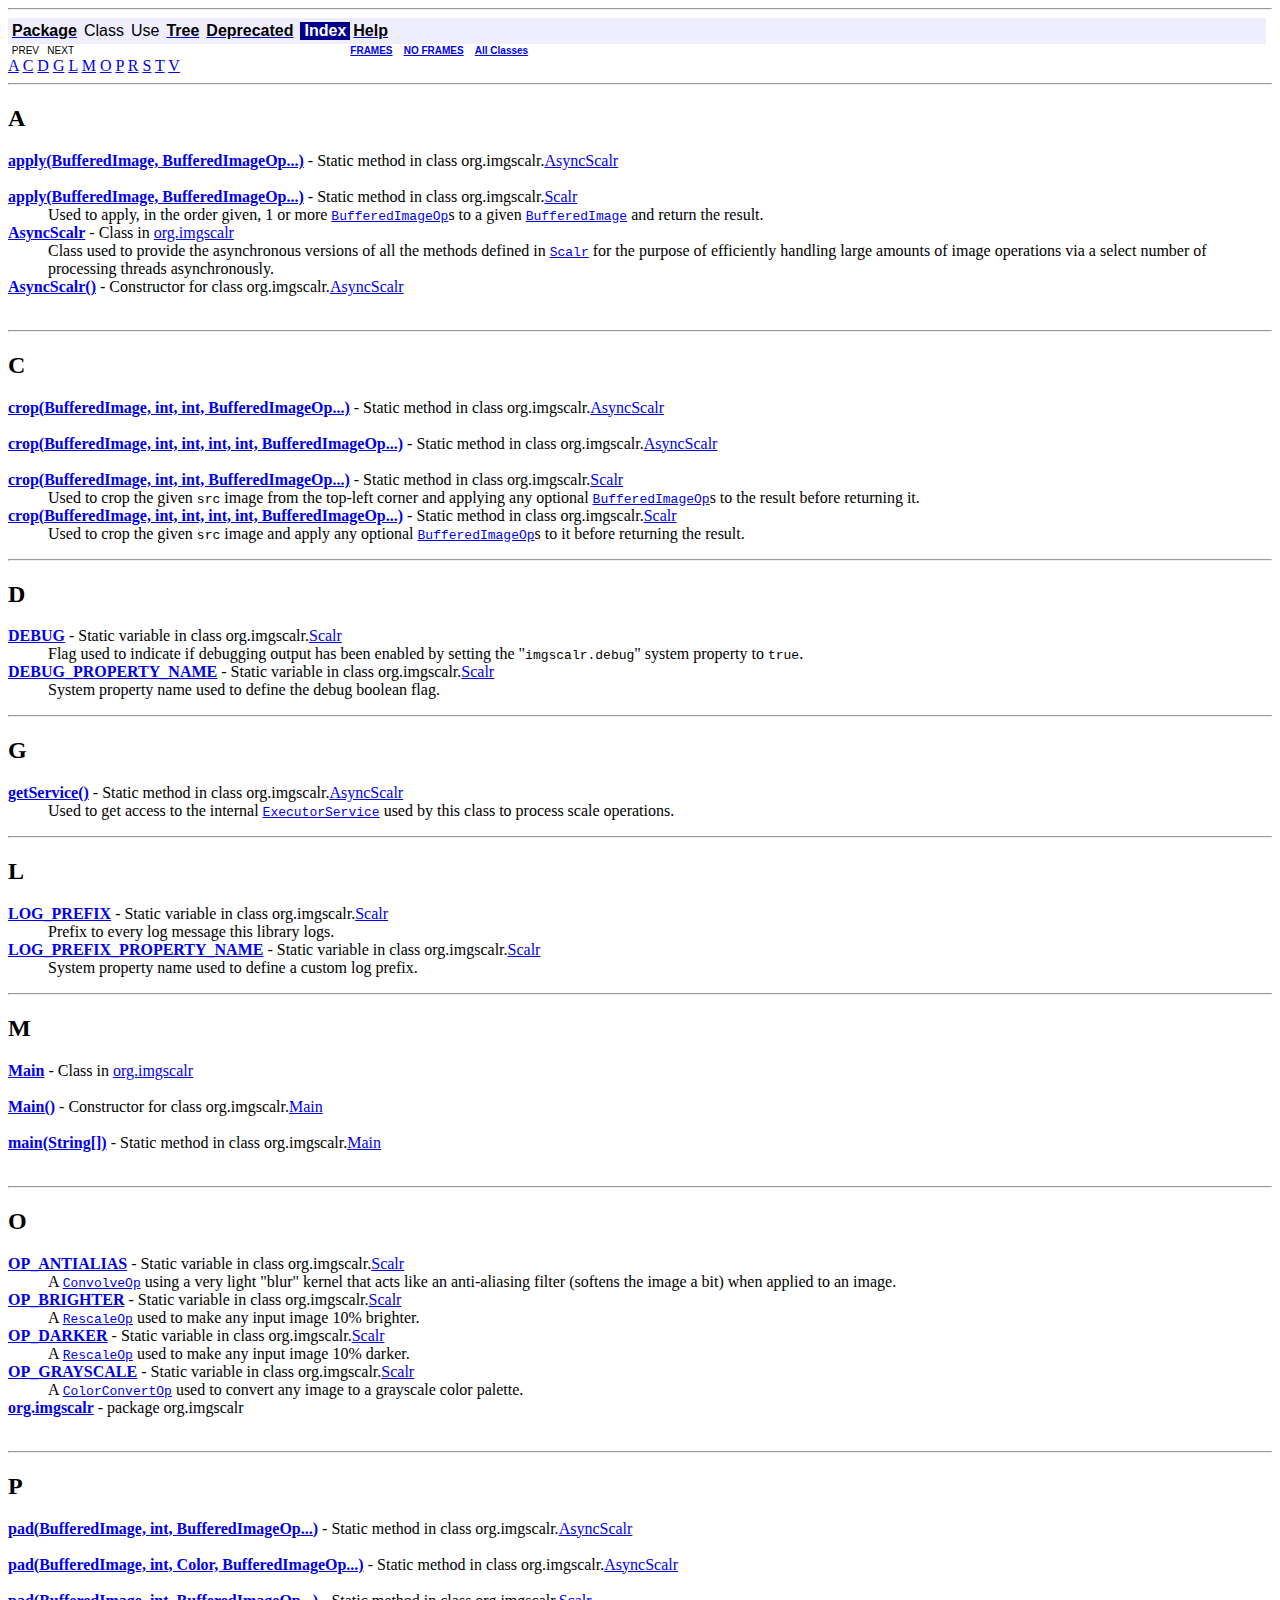
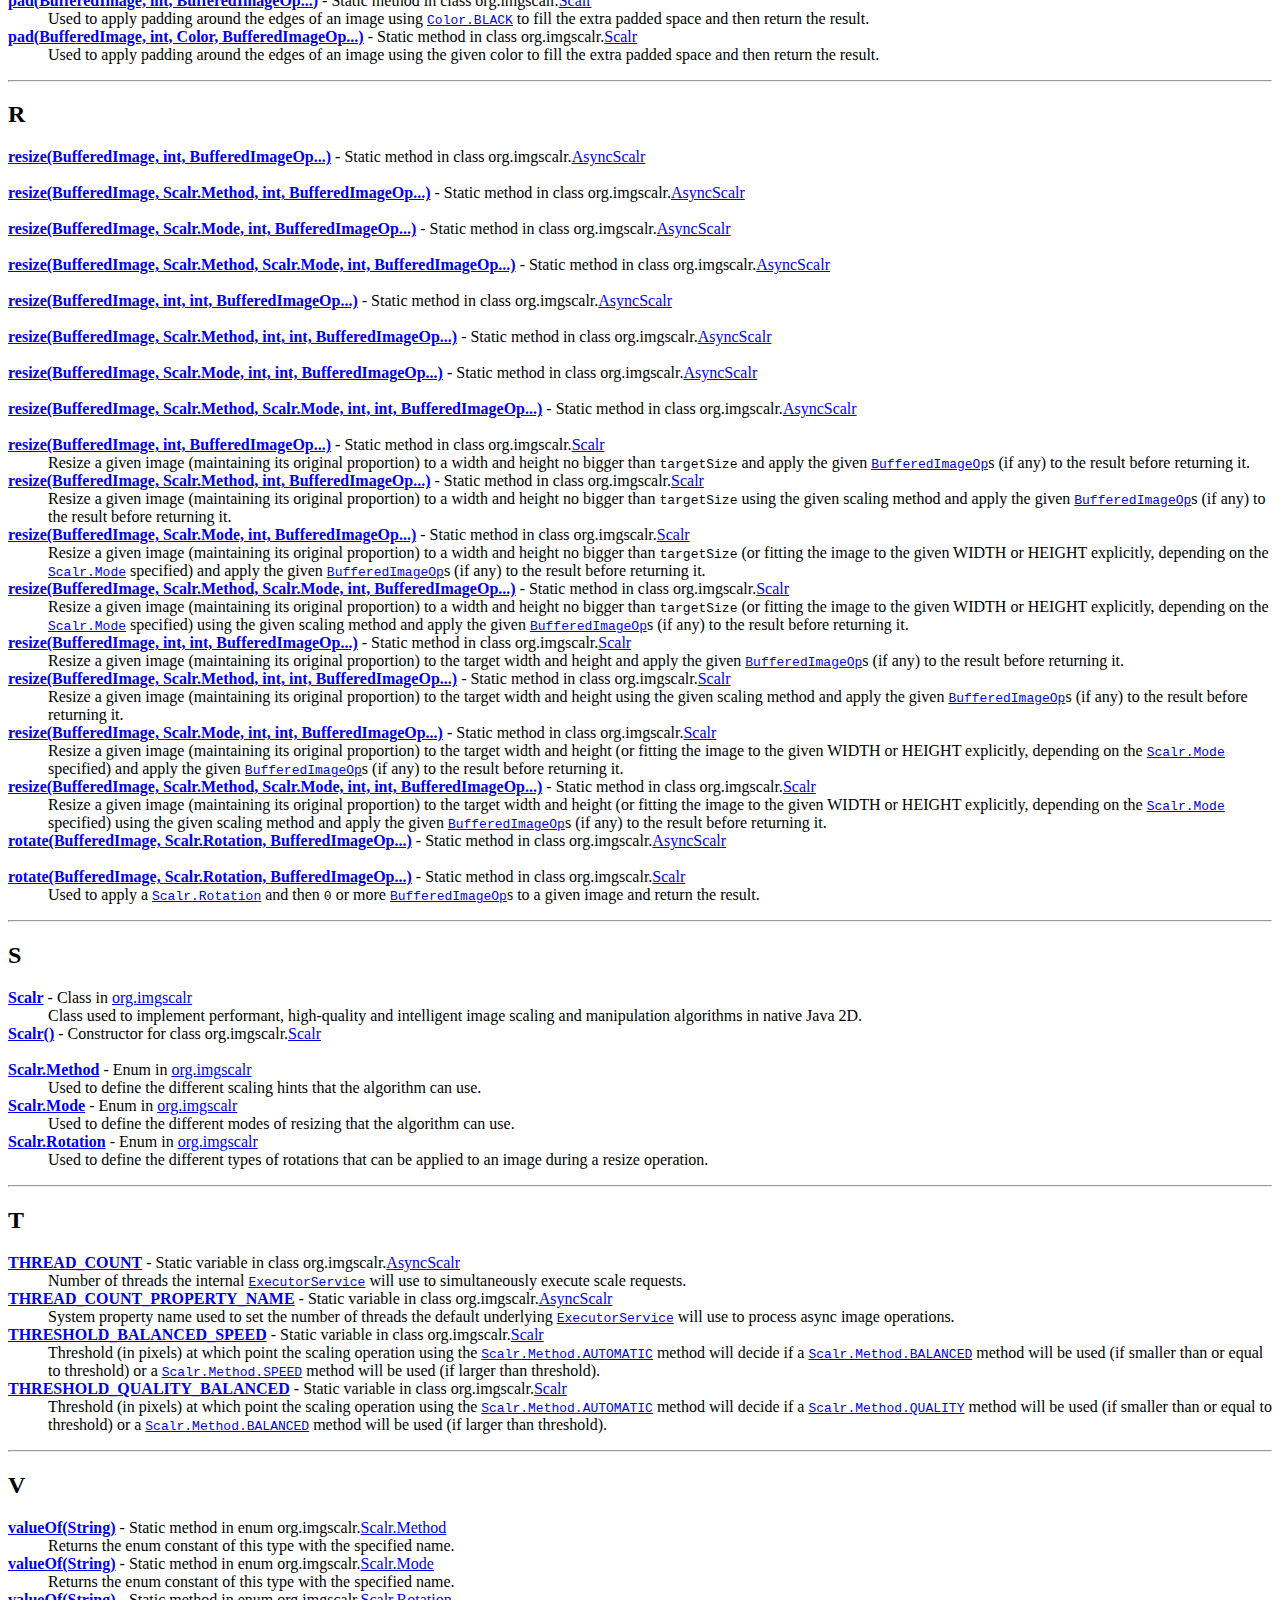
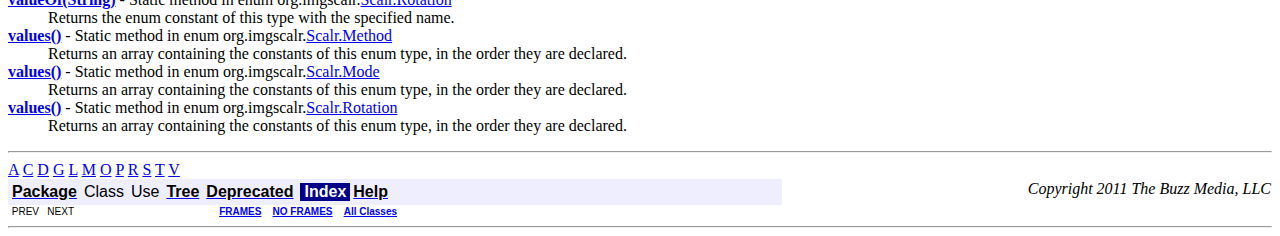
<file: WebContent/WEB-INF/lib/javadoc/index-all.html>
<!DOCTYPE HTML PUBLIC "-//W3C//DTD HTML 4.01 Transitional//EN" "http://www.w3.org/TR/html4/loose.dtd">
<!--NewPage-->
<HTML>
<HEAD>
<!-- Generated by javadoc (build 1.6.0_29) on Wed Jan 11 13:02:06 MST 2012 -->
<TITLE>
Index (imgscalr v4.2 - Java Image Scaling Library)
</TITLE>

<META NAME="date" CONTENT="2012-01-11">

<LINK REL ="stylesheet" TYPE="text/css" HREF="./stylesheet.css" TITLE="Style">

<SCRIPT type="text/javascript">
function windowTitle()
{
    if (location.href.indexOf('is-external=true') == -1) {
        parent.document.title="Index (imgscalr v4.2 - Java Image Scaling Library)";
    }
}
</SCRIPT>
<NOSCRIPT>
</NOSCRIPT>

</HEAD>

<BODY BGCOLOR="white" onload="windowTitle();">
<HR>


<!-- ========= START OF TOP NAVBAR ======= -->
<A NAME="navbar_top"><!-- --></A>
<A HREF="#skip-navbar_top" title="Skip navigation links"></A>
<TABLE BORDER="0" WIDTH="100%" CELLPADDING="1" CELLSPACING="0" SUMMARY="">
<TR>
<TD COLSPAN=2 BGCOLOR="#EEEEFF" CLASS="NavBarCell1">
<A NAME="navbar_top_firstrow"><!-- --></A>
<TABLE BORDER="0" CELLPADDING="0" CELLSPACING="3" SUMMARY="">
  <TR ALIGN="center" VALIGN="top">
  <TD BGCOLOR="#EEEEFF" CLASS="NavBarCell1">    <A HREF="./org/imgscalr/package-summary.html"><FONT CLASS="NavBarFont1"><B>Package</B></FONT></A>&nbsp;</TD>
  <TD BGCOLOR="#EEEEFF" CLASS="NavBarCell1">    <FONT CLASS="NavBarFont1">Class</FONT>&nbsp;</TD>
  <TD BGCOLOR="#EEEEFF" CLASS="NavBarCell1">    <FONT CLASS="NavBarFont1">Use</FONT>&nbsp;</TD>
  <TD BGCOLOR="#EEEEFF" CLASS="NavBarCell1">    <A HREF="./org/imgscalr/package-tree.html"><FONT CLASS="NavBarFont1"><B>Tree</B></FONT></A>&nbsp;</TD>
  <TD BGCOLOR="#EEEEFF" CLASS="NavBarCell1">    <A HREF="./deprecated-list.html"><FONT CLASS="NavBarFont1"><B>Deprecated</B></FONT></A>&nbsp;</TD>
  <TD BGCOLOR="#FFFFFF" CLASS="NavBarCell1Rev"> &nbsp;<FONT CLASS="NavBarFont1Rev"><B>Index</B></FONT>&nbsp;</TD>
  <TD BGCOLOR="#EEEEFF" CLASS="NavBarCell1">    <A HREF="./help-doc.html"><FONT CLASS="NavBarFont1"><B>Help</B></FONT></A>&nbsp;</TD>
  </TR>
</TABLE>
</TD>
<TD ALIGN="right" VALIGN="top" ROWSPAN=3><EM>
</EM>
</TD>
</TR>

<TR>
<TD BGCOLOR="white" CLASS="NavBarCell2"><FONT SIZE="-2">
&nbsp;PREV&nbsp;
&nbsp;NEXT</FONT></TD>
<TD BGCOLOR="white" CLASS="NavBarCell2"><FONT SIZE="-2">
  <A HREF="./index.html?index-all.html" target="_top"><B>FRAMES</B></A>  &nbsp;
&nbsp;<A HREF="index-all.html" target="_top"><B>NO FRAMES</B></A>  &nbsp;
&nbsp;<SCRIPT type="text/javascript">
  <!--
  if(window==top) {
    document.writeln('<A HREF="./allclasses-noframe.html"><B>All Classes</B></A>');
  }
  //-->
</SCRIPT>
<NOSCRIPT>
  <A HREF="./allclasses-noframe.html"><B>All Classes</B></A>
</NOSCRIPT>


</FONT></TD>
</TR>
</TABLE>
<A NAME="skip-navbar_top"></A>
<!-- ========= END OF TOP NAVBAR ========= -->

<A HREF="#_A_">A</A> <A HREF="#_C_">C</A> <A HREF="#_D_">D</A> <A HREF="#_G_">G</A> <A HREF="#_L_">L</A> <A HREF="#_M_">M</A> <A HREF="#_O_">O</A> <A HREF="#_P_">P</A> <A HREF="#_R_">R</A> <A HREF="#_S_">S</A> <A HREF="#_T_">T</A> <A HREF="#_V_">V</A> <HR>
<A NAME="_A_"><!-- --></A><H2>
<B>A</B></H2>
<DL>
<DT><A HREF="./org/imgscalr/AsyncScalr.html#apply(java.awt.image.BufferedImage, java.awt.image.BufferedImageOp...)"><B>apply(BufferedImage, BufferedImageOp...)</B></A> - 
Static method in class org.imgscalr.<A HREF="./org/imgscalr/AsyncScalr.html" title="class in org.imgscalr">AsyncScalr</A>
<DD>&nbsp;
<DT><A HREF="./org/imgscalr/Scalr.html#apply(java.awt.image.BufferedImage, java.awt.image.BufferedImageOp...)"><B>apply(BufferedImage, BufferedImageOp...)</B></A> - 
Static method in class org.imgscalr.<A HREF="./org/imgscalr/Scalr.html" title="class in org.imgscalr">Scalr</A>
<DD>Used to apply, in the order given, 1 or more <A HREF="http://download.oracle.com/javase/6/docs/api/java/awt/image/BufferedImageOp.html?is-external=true" title="class or interface in java.awt.image"><CODE>BufferedImageOp</CODE></A>s to
 a given <A HREF="http://download.oracle.com/javase/6/docs/api/java/awt/image/BufferedImage.html?is-external=true" title="class or interface in java.awt.image"><CODE>BufferedImage</CODE></A> and return the result.
<DT><A HREF="./org/imgscalr/AsyncScalr.html" title="class in org.imgscalr"><B>AsyncScalr</B></A> - Class in <A HREF="./org/imgscalr/package-summary.html">org.imgscalr</A><DD>Class used to provide the asynchronous versions of all the methods defined in
 <A HREF="./org/imgscalr/Scalr.html" title="class in org.imgscalr"><CODE>Scalr</CODE></A> for the purpose of efficiently handling large amounts of image
 operations via a select number of processing threads asynchronously.<DT><A HREF="./org/imgscalr/AsyncScalr.html#AsyncScalr()"><B>AsyncScalr()</B></A> - 
Constructor for class org.imgscalr.<A HREF="./org/imgscalr/AsyncScalr.html" title="class in org.imgscalr">AsyncScalr</A>
<DD>&nbsp;
</DL>
<HR>
<A NAME="_C_"><!-- --></A><H2>
<B>C</B></H2>
<DL>
<DT><A HREF="./org/imgscalr/AsyncScalr.html#crop(java.awt.image.BufferedImage, int, int, java.awt.image.BufferedImageOp...)"><B>crop(BufferedImage, int, int, BufferedImageOp...)</B></A> - 
Static method in class org.imgscalr.<A HREF="./org/imgscalr/AsyncScalr.html" title="class in org.imgscalr">AsyncScalr</A>
<DD>&nbsp;
<DT><A HREF="./org/imgscalr/AsyncScalr.html#crop(java.awt.image.BufferedImage, int, int, int, int, java.awt.image.BufferedImageOp...)"><B>crop(BufferedImage, int, int, int, int, BufferedImageOp...)</B></A> - 
Static method in class org.imgscalr.<A HREF="./org/imgscalr/AsyncScalr.html" title="class in org.imgscalr">AsyncScalr</A>
<DD>&nbsp;
<DT><A HREF="./org/imgscalr/Scalr.html#crop(java.awt.image.BufferedImage, int, int, java.awt.image.BufferedImageOp...)"><B>crop(BufferedImage, int, int, BufferedImageOp...)</B></A> - 
Static method in class org.imgscalr.<A HREF="./org/imgscalr/Scalr.html" title="class in org.imgscalr">Scalr</A>
<DD>Used to crop the given <code>src</code> image from the top-left corner
 and applying any optional <A HREF="http://download.oracle.com/javase/6/docs/api/java/awt/image/BufferedImageOp.html?is-external=true" title="class or interface in java.awt.image"><CODE>BufferedImageOp</CODE></A>s to the result before
 returning it.
<DT><A HREF="./org/imgscalr/Scalr.html#crop(java.awt.image.BufferedImage, int, int, int, int, java.awt.image.BufferedImageOp...)"><B>crop(BufferedImage, int, int, int, int, BufferedImageOp...)</B></A> - 
Static method in class org.imgscalr.<A HREF="./org/imgscalr/Scalr.html" title="class in org.imgscalr">Scalr</A>
<DD>Used to crop the given <code>src</code> image and apply any optional
 <A HREF="http://download.oracle.com/javase/6/docs/api/java/awt/image/BufferedImageOp.html?is-external=true" title="class or interface in java.awt.image"><CODE>BufferedImageOp</CODE></A>s to it before returning the result.
</DL>
<HR>
<A NAME="_D_"><!-- --></A><H2>
<B>D</B></H2>
<DL>
<DT><A HREF="./org/imgscalr/Scalr.html#DEBUG"><B>DEBUG</B></A> - 
Static variable in class org.imgscalr.<A HREF="./org/imgscalr/Scalr.html" title="class in org.imgscalr">Scalr</A>
<DD>Flag used to indicate if debugging output has been enabled by setting the
 "<code>imgscalr.debug</code>" system property to <code>true</code>.
<DT><A HREF="./org/imgscalr/Scalr.html#DEBUG_PROPERTY_NAME"><B>DEBUG_PROPERTY_NAME</B></A> - 
Static variable in class org.imgscalr.<A HREF="./org/imgscalr/Scalr.html" title="class in org.imgscalr">Scalr</A>
<DD>System property name used to define the debug boolean flag.
</DL>
<HR>
<A NAME="_G_"><!-- --></A><H2>
<B>G</B></H2>
<DL>
<DT><A HREF="./org/imgscalr/AsyncScalr.html#getService()"><B>getService()</B></A> - 
Static method in class org.imgscalr.<A HREF="./org/imgscalr/AsyncScalr.html" title="class in org.imgscalr">AsyncScalr</A>
<DD>Used to get access to the internal <A HREF="http://download.oracle.com/javase/6/docs/api/java/util/concurrent/ExecutorService.html?is-external=true" title="class or interface in java.util.concurrent"><CODE>ExecutorService</CODE></A> used by this
 class to process scale operations.
</DL>
<HR>
<A NAME="_L_"><!-- --></A><H2>
<B>L</B></H2>
<DL>
<DT><A HREF="./org/imgscalr/Scalr.html#LOG_PREFIX"><B>LOG_PREFIX</B></A> - 
Static variable in class org.imgscalr.<A HREF="./org/imgscalr/Scalr.html" title="class in org.imgscalr">Scalr</A>
<DD>Prefix to every log message this library logs.
<DT><A HREF="./org/imgscalr/Scalr.html#LOG_PREFIX_PROPERTY_NAME"><B>LOG_PREFIX_PROPERTY_NAME</B></A> - 
Static variable in class org.imgscalr.<A HREF="./org/imgscalr/Scalr.html" title="class in org.imgscalr">Scalr</A>
<DD>System property name used to define a custom log prefix.
</DL>
<HR>
<A NAME="_M_"><!-- --></A><H2>
<B>M</B></H2>
<DL>
<DT><A HREF="./org/imgscalr/Main.html" title="class in org.imgscalr"><B>Main</B></A> - Class in <A HREF="./org/imgscalr/package-summary.html">org.imgscalr</A><DD>&nbsp;<DT><A HREF="./org/imgscalr/Main.html#Main()"><B>Main()</B></A> - 
Constructor for class org.imgscalr.<A HREF="./org/imgscalr/Main.html" title="class in org.imgscalr">Main</A>
<DD>&nbsp;
<DT><A HREF="./org/imgscalr/Main.html#main(java.lang.String[])"><B>main(String[])</B></A> - 
Static method in class org.imgscalr.<A HREF="./org/imgscalr/Main.html" title="class in org.imgscalr">Main</A>
<DD>&nbsp;
</DL>
<HR>
<A NAME="_O_"><!-- --></A><H2>
<B>O</B></H2>
<DL>
<DT><A HREF="./org/imgscalr/Scalr.html#OP_ANTIALIAS"><B>OP_ANTIALIAS</B></A> - 
Static variable in class org.imgscalr.<A HREF="./org/imgscalr/Scalr.html" title="class in org.imgscalr">Scalr</A>
<DD>A <A HREF="http://download.oracle.com/javase/6/docs/api/java/awt/image/ConvolveOp.html?is-external=true" title="class or interface in java.awt.image"><CODE>ConvolveOp</CODE></A> using a very light "blur" kernel that acts like an
 anti-aliasing filter (softens the image a bit) when applied to an image.
<DT><A HREF="./org/imgscalr/Scalr.html#OP_BRIGHTER"><B>OP_BRIGHTER</B></A> - 
Static variable in class org.imgscalr.<A HREF="./org/imgscalr/Scalr.html" title="class in org.imgscalr">Scalr</A>
<DD>A <A HREF="http://download.oracle.com/javase/6/docs/api/java/awt/image/RescaleOp.html?is-external=true" title="class or interface in java.awt.image"><CODE>RescaleOp</CODE></A> used to make any input image 10% brighter.
<DT><A HREF="./org/imgscalr/Scalr.html#OP_DARKER"><B>OP_DARKER</B></A> - 
Static variable in class org.imgscalr.<A HREF="./org/imgscalr/Scalr.html" title="class in org.imgscalr">Scalr</A>
<DD>A <A HREF="http://download.oracle.com/javase/6/docs/api/java/awt/image/RescaleOp.html?is-external=true" title="class or interface in java.awt.image"><CODE>RescaleOp</CODE></A> used to make any input image 10% darker.
<DT><A HREF="./org/imgscalr/Scalr.html#OP_GRAYSCALE"><B>OP_GRAYSCALE</B></A> - 
Static variable in class org.imgscalr.<A HREF="./org/imgscalr/Scalr.html" title="class in org.imgscalr">Scalr</A>
<DD>A <A HREF="http://download.oracle.com/javase/6/docs/api/java/awt/image/ColorConvertOp.html?is-external=true" title="class or interface in java.awt.image"><CODE>ColorConvertOp</CODE></A> used to convert any image to a grayscale color
 palette.
<DT><A HREF="./org/imgscalr/package-summary.html"><B>org.imgscalr</B></A> - package org.imgscalr<DD>&nbsp;</DL>
<HR>
<A NAME="_P_"><!-- --></A><H2>
<B>P</B></H2>
<DL>
<DT><A HREF="./org/imgscalr/AsyncScalr.html#pad(java.awt.image.BufferedImage, int, java.awt.image.BufferedImageOp...)"><B>pad(BufferedImage, int, BufferedImageOp...)</B></A> - 
Static method in class org.imgscalr.<A HREF="./org/imgscalr/AsyncScalr.html" title="class in org.imgscalr">AsyncScalr</A>
<DD>&nbsp;
<DT><A HREF="./org/imgscalr/AsyncScalr.html#pad(java.awt.image.BufferedImage, int, java.awt.Color, java.awt.image.BufferedImageOp...)"><B>pad(BufferedImage, int, Color, BufferedImageOp...)</B></A> - 
Static method in class org.imgscalr.<A HREF="./org/imgscalr/AsyncScalr.html" title="class in org.imgscalr">AsyncScalr</A>
<DD>&nbsp;
<DT><A HREF="./org/imgscalr/Scalr.html#pad(java.awt.image.BufferedImage, int, java.awt.image.BufferedImageOp...)"><B>pad(BufferedImage, int, BufferedImageOp...)</B></A> - 
Static method in class org.imgscalr.<A HREF="./org/imgscalr/Scalr.html" title="class in org.imgscalr">Scalr</A>
<DD>Used to apply padding around the edges of an image using
 <A HREF="http://download.oracle.com/javase/6/docs/api/java/awt/Color.html?is-external=true#BLACK" title="class or interface in java.awt"><CODE>Color.BLACK</CODE></A> to fill the extra padded space and then return the
 result.
<DT><A HREF="./org/imgscalr/Scalr.html#pad(java.awt.image.BufferedImage, int, java.awt.Color, java.awt.image.BufferedImageOp...)"><B>pad(BufferedImage, int, Color, BufferedImageOp...)</B></A> - 
Static method in class org.imgscalr.<A HREF="./org/imgscalr/Scalr.html" title="class in org.imgscalr">Scalr</A>
<DD>Used to apply padding around the edges of an image using the given color
 to fill the extra padded space and then return the result.
</DL>
<HR>
<A NAME="_R_"><!-- --></A><H2>
<B>R</B></H2>
<DL>
<DT><A HREF="./org/imgscalr/AsyncScalr.html#resize(java.awt.image.BufferedImage, int, java.awt.image.BufferedImageOp...)"><B>resize(BufferedImage, int, BufferedImageOp...)</B></A> - 
Static method in class org.imgscalr.<A HREF="./org/imgscalr/AsyncScalr.html" title="class in org.imgscalr">AsyncScalr</A>
<DD>&nbsp;
<DT><A HREF="./org/imgscalr/AsyncScalr.html#resize(java.awt.image.BufferedImage, org.imgscalr.Scalr.Method, int, java.awt.image.BufferedImageOp...)"><B>resize(BufferedImage, Scalr.Method, int, BufferedImageOp...)</B></A> - 
Static method in class org.imgscalr.<A HREF="./org/imgscalr/AsyncScalr.html" title="class in org.imgscalr">AsyncScalr</A>
<DD>&nbsp;
<DT><A HREF="./org/imgscalr/AsyncScalr.html#resize(java.awt.image.BufferedImage, org.imgscalr.Scalr.Mode, int, java.awt.image.BufferedImageOp...)"><B>resize(BufferedImage, Scalr.Mode, int, BufferedImageOp...)</B></A> - 
Static method in class org.imgscalr.<A HREF="./org/imgscalr/AsyncScalr.html" title="class in org.imgscalr">AsyncScalr</A>
<DD>&nbsp;
<DT><A HREF="./org/imgscalr/AsyncScalr.html#resize(java.awt.image.BufferedImage, org.imgscalr.Scalr.Method, org.imgscalr.Scalr.Mode, int, java.awt.image.BufferedImageOp...)"><B>resize(BufferedImage, Scalr.Method, Scalr.Mode, int, BufferedImageOp...)</B></A> - 
Static method in class org.imgscalr.<A HREF="./org/imgscalr/AsyncScalr.html" title="class in org.imgscalr">AsyncScalr</A>
<DD>&nbsp;
<DT><A HREF="./org/imgscalr/AsyncScalr.html#resize(java.awt.image.BufferedImage, int, int, java.awt.image.BufferedImageOp...)"><B>resize(BufferedImage, int, int, BufferedImageOp...)</B></A> - 
Static method in class org.imgscalr.<A HREF="./org/imgscalr/AsyncScalr.html" title="class in org.imgscalr">AsyncScalr</A>
<DD>&nbsp;
<DT><A HREF="./org/imgscalr/AsyncScalr.html#resize(java.awt.image.BufferedImage, org.imgscalr.Scalr.Method, int, int, java.awt.image.BufferedImageOp...)"><B>resize(BufferedImage, Scalr.Method, int, int, BufferedImageOp...)</B></A> - 
Static method in class org.imgscalr.<A HREF="./org/imgscalr/AsyncScalr.html" title="class in org.imgscalr">AsyncScalr</A>
<DD>&nbsp;
<DT><A HREF="./org/imgscalr/AsyncScalr.html#resize(java.awt.image.BufferedImage, org.imgscalr.Scalr.Mode, int, int, java.awt.image.BufferedImageOp...)"><B>resize(BufferedImage, Scalr.Mode, int, int, BufferedImageOp...)</B></A> - 
Static method in class org.imgscalr.<A HREF="./org/imgscalr/AsyncScalr.html" title="class in org.imgscalr">AsyncScalr</A>
<DD>&nbsp;
<DT><A HREF="./org/imgscalr/AsyncScalr.html#resize(java.awt.image.BufferedImage, org.imgscalr.Scalr.Method, org.imgscalr.Scalr.Mode, int, int, java.awt.image.BufferedImageOp...)"><B>resize(BufferedImage, Scalr.Method, Scalr.Mode, int, int, BufferedImageOp...)</B></A> - 
Static method in class org.imgscalr.<A HREF="./org/imgscalr/AsyncScalr.html" title="class in org.imgscalr">AsyncScalr</A>
<DD>&nbsp;
<DT><A HREF="./org/imgscalr/Scalr.html#resize(java.awt.image.BufferedImage, int, java.awt.image.BufferedImageOp...)"><B>resize(BufferedImage, int, BufferedImageOp...)</B></A> - 
Static method in class org.imgscalr.<A HREF="./org/imgscalr/Scalr.html" title="class in org.imgscalr">Scalr</A>
<DD>Resize a given image (maintaining its original proportion) to a width and
 height no bigger than <code>targetSize</code> and apply the given
 <A HREF="http://download.oracle.com/javase/6/docs/api/java/awt/image/BufferedImageOp.html?is-external=true" title="class or interface in java.awt.image"><CODE>BufferedImageOp</CODE></A>s (if any) to the result before returning it.
<DT><A HREF="./org/imgscalr/Scalr.html#resize(java.awt.image.BufferedImage, org.imgscalr.Scalr.Method, int, java.awt.image.BufferedImageOp...)"><B>resize(BufferedImage, Scalr.Method, int, BufferedImageOp...)</B></A> - 
Static method in class org.imgscalr.<A HREF="./org/imgscalr/Scalr.html" title="class in org.imgscalr">Scalr</A>
<DD>Resize a given image (maintaining its original proportion) to a width and
 height no bigger than <code>targetSize</code> using the given scaling
 method and apply the given <A HREF="http://download.oracle.com/javase/6/docs/api/java/awt/image/BufferedImageOp.html?is-external=true" title="class or interface in java.awt.image"><CODE>BufferedImageOp</CODE></A>s (if any) to the
 result before returning it.
<DT><A HREF="./org/imgscalr/Scalr.html#resize(java.awt.image.BufferedImage, org.imgscalr.Scalr.Mode, int, java.awt.image.BufferedImageOp...)"><B>resize(BufferedImage, Scalr.Mode, int, BufferedImageOp...)</B></A> - 
Static method in class org.imgscalr.<A HREF="./org/imgscalr/Scalr.html" title="class in org.imgscalr">Scalr</A>
<DD>Resize a given image (maintaining its original proportion) to a width and
 height no bigger than <code>targetSize</code> (or fitting the image to
 the given WIDTH or HEIGHT explicitly, depending on the <A HREF="./org/imgscalr/Scalr.Mode.html" title="enum in org.imgscalr"><CODE>Scalr.Mode</CODE></A>
 specified) and apply the given <A HREF="http://download.oracle.com/javase/6/docs/api/java/awt/image/BufferedImageOp.html?is-external=true" title="class or interface in java.awt.image"><CODE>BufferedImageOp</CODE></A>s (if any) to the
 result before returning it.
<DT><A HREF="./org/imgscalr/Scalr.html#resize(java.awt.image.BufferedImage, org.imgscalr.Scalr.Method, org.imgscalr.Scalr.Mode, int, java.awt.image.BufferedImageOp...)"><B>resize(BufferedImage, Scalr.Method, Scalr.Mode, int, BufferedImageOp...)</B></A> - 
Static method in class org.imgscalr.<A HREF="./org/imgscalr/Scalr.html" title="class in org.imgscalr">Scalr</A>
<DD>Resize a given image (maintaining its original proportion) to a width and
 height no bigger than <code>targetSize</code> (or fitting the image to
 the given WIDTH or HEIGHT explicitly, depending on the <A HREF="./org/imgscalr/Scalr.Mode.html" title="enum in org.imgscalr"><CODE>Scalr.Mode</CODE></A>
 specified) using the given scaling method and apply the given
 <A HREF="http://download.oracle.com/javase/6/docs/api/java/awt/image/BufferedImageOp.html?is-external=true" title="class or interface in java.awt.image"><CODE>BufferedImageOp</CODE></A>s (if any) to the result before returning it.
<DT><A HREF="./org/imgscalr/Scalr.html#resize(java.awt.image.BufferedImage, int, int, java.awt.image.BufferedImageOp...)"><B>resize(BufferedImage, int, int, BufferedImageOp...)</B></A> - 
Static method in class org.imgscalr.<A HREF="./org/imgscalr/Scalr.html" title="class in org.imgscalr">Scalr</A>
<DD>Resize a given image (maintaining its original proportion) to the target
 width and height and apply the given <A HREF="http://download.oracle.com/javase/6/docs/api/java/awt/image/BufferedImageOp.html?is-external=true" title="class or interface in java.awt.image"><CODE>BufferedImageOp</CODE></A>s (if any) to
 the result before returning it.
<DT><A HREF="./org/imgscalr/Scalr.html#resize(java.awt.image.BufferedImage, org.imgscalr.Scalr.Method, int, int, java.awt.image.BufferedImageOp...)"><B>resize(BufferedImage, Scalr.Method, int, int, BufferedImageOp...)</B></A> - 
Static method in class org.imgscalr.<A HREF="./org/imgscalr/Scalr.html" title="class in org.imgscalr">Scalr</A>
<DD>Resize a given image (maintaining its original proportion) to the target
 width and height using the given scaling method and apply the given
 <A HREF="http://download.oracle.com/javase/6/docs/api/java/awt/image/BufferedImageOp.html?is-external=true" title="class or interface in java.awt.image"><CODE>BufferedImageOp</CODE></A>s (if any) to the result before returning it.
<DT><A HREF="./org/imgscalr/Scalr.html#resize(java.awt.image.BufferedImage, org.imgscalr.Scalr.Mode, int, int, java.awt.image.BufferedImageOp...)"><B>resize(BufferedImage, Scalr.Mode, int, int, BufferedImageOp...)</B></A> - 
Static method in class org.imgscalr.<A HREF="./org/imgscalr/Scalr.html" title="class in org.imgscalr">Scalr</A>
<DD>Resize a given image (maintaining its original proportion) to the target
 width and height (or fitting the image to the given WIDTH or HEIGHT
 explicitly, depending on the <A HREF="./org/imgscalr/Scalr.Mode.html" title="enum in org.imgscalr"><CODE>Scalr.Mode</CODE></A> specified) and apply the given
 <A HREF="http://download.oracle.com/javase/6/docs/api/java/awt/image/BufferedImageOp.html?is-external=true" title="class or interface in java.awt.image"><CODE>BufferedImageOp</CODE></A>s (if any) to the result before returning it.
<DT><A HREF="./org/imgscalr/Scalr.html#resize(java.awt.image.BufferedImage, org.imgscalr.Scalr.Method, org.imgscalr.Scalr.Mode, int, int, java.awt.image.BufferedImageOp...)"><B>resize(BufferedImage, Scalr.Method, Scalr.Mode, int, int, BufferedImageOp...)</B></A> - 
Static method in class org.imgscalr.<A HREF="./org/imgscalr/Scalr.html" title="class in org.imgscalr">Scalr</A>
<DD>Resize a given image (maintaining its original proportion) to the target
 width and height (or fitting the image to the given WIDTH or HEIGHT
 explicitly, depending on the <A HREF="./org/imgscalr/Scalr.Mode.html" title="enum in org.imgscalr"><CODE>Scalr.Mode</CODE></A> specified) using the given
 scaling method and apply the given <A HREF="http://download.oracle.com/javase/6/docs/api/java/awt/image/BufferedImageOp.html?is-external=true" title="class or interface in java.awt.image"><CODE>BufferedImageOp</CODE></A>s (if any) to
 the result before returning it.
<DT><A HREF="./org/imgscalr/AsyncScalr.html#rotate(java.awt.image.BufferedImage, org.imgscalr.Scalr.Rotation, java.awt.image.BufferedImageOp...)"><B>rotate(BufferedImage, Scalr.Rotation, BufferedImageOp...)</B></A> - 
Static method in class org.imgscalr.<A HREF="./org/imgscalr/AsyncScalr.html" title="class in org.imgscalr">AsyncScalr</A>
<DD>&nbsp;
<DT><A HREF="./org/imgscalr/Scalr.html#rotate(java.awt.image.BufferedImage, org.imgscalr.Scalr.Rotation, java.awt.image.BufferedImageOp...)"><B>rotate(BufferedImage, Scalr.Rotation, BufferedImageOp...)</B></A> - 
Static method in class org.imgscalr.<A HREF="./org/imgscalr/Scalr.html" title="class in org.imgscalr">Scalr</A>
<DD>Used to apply a <A HREF="./org/imgscalr/Scalr.Rotation.html" title="enum in org.imgscalr"><CODE>Scalr.Rotation</CODE></A> and then <code>0</code> or more
 <A HREF="http://download.oracle.com/javase/6/docs/api/java/awt/image/BufferedImageOp.html?is-external=true" title="class or interface in java.awt.image"><CODE>BufferedImageOp</CODE></A>s to a given image and return the result.
</DL>
<HR>
<A NAME="_S_"><!-- --></A><H2>
<B>S</B></H2>
<DL>
<DT><A HREF="./org/imgscalr/Scalr.html" title="class in org.imgscalr"><B>Scalr</B></A> - Class in <A HREF="./org/imgscalr/package-summary.html">org.imgscalr</A><DD>Class used to implement performant, high-quality and intelligent image
 scaling and manipulation algorithms in native Java 2D.<DT><A HREF="./org/imgscalr/Scalr.html#Scalr()"><B>Scalr()</B></A> - 
Constructor for class org.imgscalr.<A HREF="./org/imgscalr/Scalr.html" title="class in org.imgscalr">Scalr</A>
<DD>&nbsp;
<DT><A HREF="./org/imgscalr/Scalr.Method.html" title="enum in org.imgscalr"><B>Scalr.Method</B></A> - Enum in <A HREF="./org/imgscalr/package-summary.html">org.imgscalr</A><DD>Used to define the different scaling hints that the algorithm can use.<DT><A HREF="./org/imgscalr/Scalr.Mode.html" title="enum in org.imgscalr"><B>Scalr.Mode</B></A> - Enum in <A HREF="./org/imgscalr/package-summary.html">org.imgscalr</A><DD>Used to define the different modes of resizing that the algorithm can
 use.<DT><A HREF="./org/imgscalr/Scalr.Rotation.html" title="enum in org.imgscalr"><B>Scalr.Rotation</B></A> - Enum in <A HREF="./org/imgscalr/package-summary.html">org.imgscalr</A><DD>Used to define the different types of rotations that can be applied to an
 image during a resize operation.</DL>
<HR>
<A NAME="_T_"><!-- --></A><H2>
<B>T</B></H2>
<DL>
<DT><A HREF="./org/imgscalr/AsyncScalr.html#THREAD_COUNT"><B>THREAD_COUNT</B></A> - 
Static variable in class org.imgscalr.<A HREF="./org/imgscalr/AsyncScalr.html" title="class in org.imgscalr">AsyncScalr</A>
<DD>Number of threads the internal <A HREF="http://download.oracle.com/javase/6/docs/api/java/util/concurrent/ExecutorService.html?is-external=true" title="class or interface in java.util.concurrent"><CODE>ExecutorService</CODE></A> will use to
 simultaneously execute scale requests.
<DT><A HREF="./org/imgscalr/AsyncScalr.html#THREAD_COUNT_PROPERTY_NAME"><B>THREAD_COUNT_PROPERTY_NAME</B></A> - 
Static variable in class org.imgscalr.<A HREF="./org/imgscalr/AsyncScalr.html" title="class in org.imgscalr">AsyncScalr</A>
<DD>System property name used to set the number of threads the default
 underlying <A HREF="http://download.oracle.com/javase/6/docs/api/java/util/concurrent/ExecutorService.html?is-external=true" title="class or interface in java.util.concurrent"><CODE>ExecutorService</CODE></A> will use to process async image
 operations.
<DT><A HREF="./org/imgscalr/Scalr.html#THRESHOLD_BALANCED_SPEED"><B>THRESHOLD_BALANCED_SPEED</B></A> - 
Static variable in class org.imgscalr.<A HREF="./org/imgscalr/Scalr.html" title="class in org.imgscalr">Scalr</A>
<DD>Threshold (in pixels) at which point the scaling operation using the
 <A HREF="./org/imgscalr/Scalr.Method.html#AUTOMATIC"><CODE>Scalr.Method.AUTOMATIC</CODE></A> method will decide if a <A HREF="./org/imgscalr/Scalr.Method.html#BALANCED"><CODE>Scalr.Method.BALANCED</CODE></A>
 method will be used (if smaller than or equal to threshold) or a
 <A HREF="./org/imgscalr/Scalr.Method.html#SPEED"><CODE>Scalr.Method.SPEED</CODE></A> method will be used (if larger than threshold).
<DT><A HREF="./org/imgscalr/Scalr.html#THRESHOLD_QUALITY_BALANCED"><B>THRESHOLD_QUALITY_BALANCED</B></A> - 
Static variable in class org.imgscalr.<A HREF="./org/imgscalr/Scalr.html" title="class in org.imgscalr">Scalr</A>
<DD>Threshold (in pixels) at which point the scaling operation using the
 <A HREF="./org/imgscalr/Scalr.Method.html#AUTOMATIC"><CODE>Scalr.Method.AUTOMATIC</CODE></A> method will decide if a <A HREF="./org/imgscalr/Scalr.Method.html#QUALITY"><CODE>Scalr.Method.QUALITY</CODE></A>
 method will be used (if smaller than or equal to threshold) or a
 <A HREF="./org/imgscalr/Scalr.Method.html#BALANCED"><CODE>Scalr.Method.BALANCED</CODE></A> method will be used (if larger than threshold).
</DL>
<HR>
<A NAME="_V_"><!-- --></A><H2>
<B>V</B></H2>
<DL>
<DT><A HREF="./org/imgscalr/Scalr.Method.html#valueOf(java.lang.String)"><B>valueOf(String)</B></A> - 
Static method in enum org.imgscalr.<A HREF="./org/imgscalr/Scalr.Method.html" title="enum in org.imgscalr">Scalr.Method</A>
<DD>Returns the enum constant of this type with the specified name.
<DT><A HREF="./org/imgscalr/Scalr.Mode.html#valueOf(java.lang.String)"><B>valueOf(String)</B></A> - 
Static method in enum org.imgscalr.<A HREF="./org/imgscalr/Scalr.Mode.html" title="enum in org.imgscalr">Scalr.Mode</A>
<DD>Returns the enum constant of this type with the specified name.
<DT><A HREF="./org/imgscalr/Scalr.Rotation.html#valueOf(java.lang.String)"><B>valueOf(String)</B></A> - 
Static method in enum org.imgscalr.<A HREF="./org/imgscalr/Scalr.Rotation.html" title="enum in org.imgscalr">Scalr.Rotation</A>
<DD>Returns the enum constant of this type with the specified name.
<DT><A HREF="./org/imgscalr/Scalr.Method.html#values()"><B>values()</B></A> - 
Static method in enum org.imgscalr.<A HREF="./org/imgscalr/Scalr.Method.html" title="enum in org.imgscalr">Scalr.Method</A>
<DD>Returns an array containing the constants of this enum type, in
the order they are declared.
<DT><A HREF="./org/imgscalr/Scalr.Mode.html#values()"><B>values()</B></A> - 
Static method in enum org.imgscalr.<A HREF="./org/imgscalr/Scalr.Mode.html" title="enum in org.imgscalr">Scalr.Mode</A>
<DD>Returns an array containing the constants of this enum type, in
the order they are declared.
<DT><A HREF="./org/imgscalr/Scalr.Rotation.html#values()"><B>values()</B></A> - 
Static method in enum org.imgscalr.<A HREF="./org/imgscalr/Scalr.Rotation.html" title="enum in org.imgscalr">Scalr.Rotation</A>
<DD>Returns an array containing the constants of this enum type, in
the order they are declared.
</DL>
<HR>
<A HREF="#_A_">A</A> <A HREF="#_C_">C</A> <A HREF="#_D_">D</A> <A HREF="#_G_">G</A> <A HREF="#_L_">L</A> <A HREF="#_M_">M</A> <A HREF="#_O_">O</A> <A HREF="#_P_">P</A> <A HREF="#_R_">R</A> <A HREF="#_S_">S</A> <A HREF="#_T_">T</A> <A HREF="#_V_">V</A> 

<!-- ======= START OF BOTTOM NAVBAR ====== -->
<A NAME="navbar_bottom"><!-- --></A>
<A HREF="#skip-navbar_bottom" title="Skip navigation links"></A>
<TABLE BORDER="0" WIDTH="100%" CELLPADDING="1" CELLSPACING="0" SUMMARY="">
<TR>
<TD COLSPAN=2 BGCOLOR="#EEEEFF" CLASS="NavBarCell1">
<A NAME="navbar_bottom_firstrow"><!-- --></A>
<TABLE BORDER="0" CELLPADDING="0" CELLSPACING="3" SUMMARY="">
  <TR ALIGN="center" VALIGN="top">
  <TD BGCOLOR="#EEEEFF" CLASS="NavBarCell1">    <A HREF="./org/imgscalr/package-summary.html"><FONT CLASS="NavBarFont1"><B>Package</B></FONT></A>&nbsp;</TD>
  <TD BGCOLOR="#EEEEFF" CLASS="NavBarCell1">    <FONT CLASS="NavBarFont1">Class</FONT>&nbsp;</TD>
  <TD BGCOLOR="#EEEEFF" CLASS="NavBarCell1">    <FONT CLASS="NavBarFont1">Use</FONT>&nbsp;</TD>
  <TD BGCOLOR="#EEEEFF" CLASS="NavBarCell1">    <A HREF="./org/imgscalr/package-tree.html"><FONT CLASS="NavBarFont1"><B>Tree</B></FONT></A>&nbsp;</TD>
  <TD BGCOLOR="#EEEEFF" CLASS="NavBarCell1">    <A HREF="./deprecated-list.html"><FONT CLASS="NavBarFont1"><B>Deprecated</B></FONT></A>&nbsp;</TD>
  <TD BGCOLOR="#FFFFFF" CLASS="NavBarCell1Rev"> &nbsp;<FONT CLASS="NavBarFont1Rev"><B>Index</B></FONT>&nbsp;</TD>
  <TD BGCOLOR="#EEEEFF" CLASS="NavBarCell1">    <A HREF="./help-doc.html"><FONT CLASS="NavBarFont1"><B>Help</B></FONT></A>&nbsp;</TD>
  </TR>
</TABLE>
</TD>
<TD ALIGN="right" VALIGN="top" ROWSPAN=3><EM>
Copyright 2011 The Buzz Media, LLC</EM>
</TD>
</TR>

<TR>
<TD BGCOLOR="white" CLASS="NavBarCell2"><FONT SIZE="-2">
&nbsp;PREV&nbsp;
&nbsp;NEXT</FONT></TD>
<TD BGCOLOR="white" CLASS="NavBarCell2"><FONT SIZE="-2">
  <A HREF="./index.html?index-all.html" target="_top"><B>FRAMES</B></A>  &nbsp;
&nbsp;<A HREF="index-all.html" target="_top"><B>NO FRAMES</B></A>  &nbsp;
&nbsp;<SCRIPT type="text/javascript">
  <!--
  if(window==top) {
    document.writeln('<A HREF="./allclasses-noframe.html"><B>All Classes</B></A>');
  }
  //-->
</SCRIPT>
<NOSCRIPT>
  <A HREF="./allclasses-noframe.html"><B>All Classes</B></A>
</NOSCRIPT>


</FONT></TD>
</TR>
</TABLE>
<A NAME="skip-navbar_bottom"></A>
<!-- ======== END OF BOTTOM NAVBAR ======= -->

<HR>

</BODY>
</HTML>
</file>
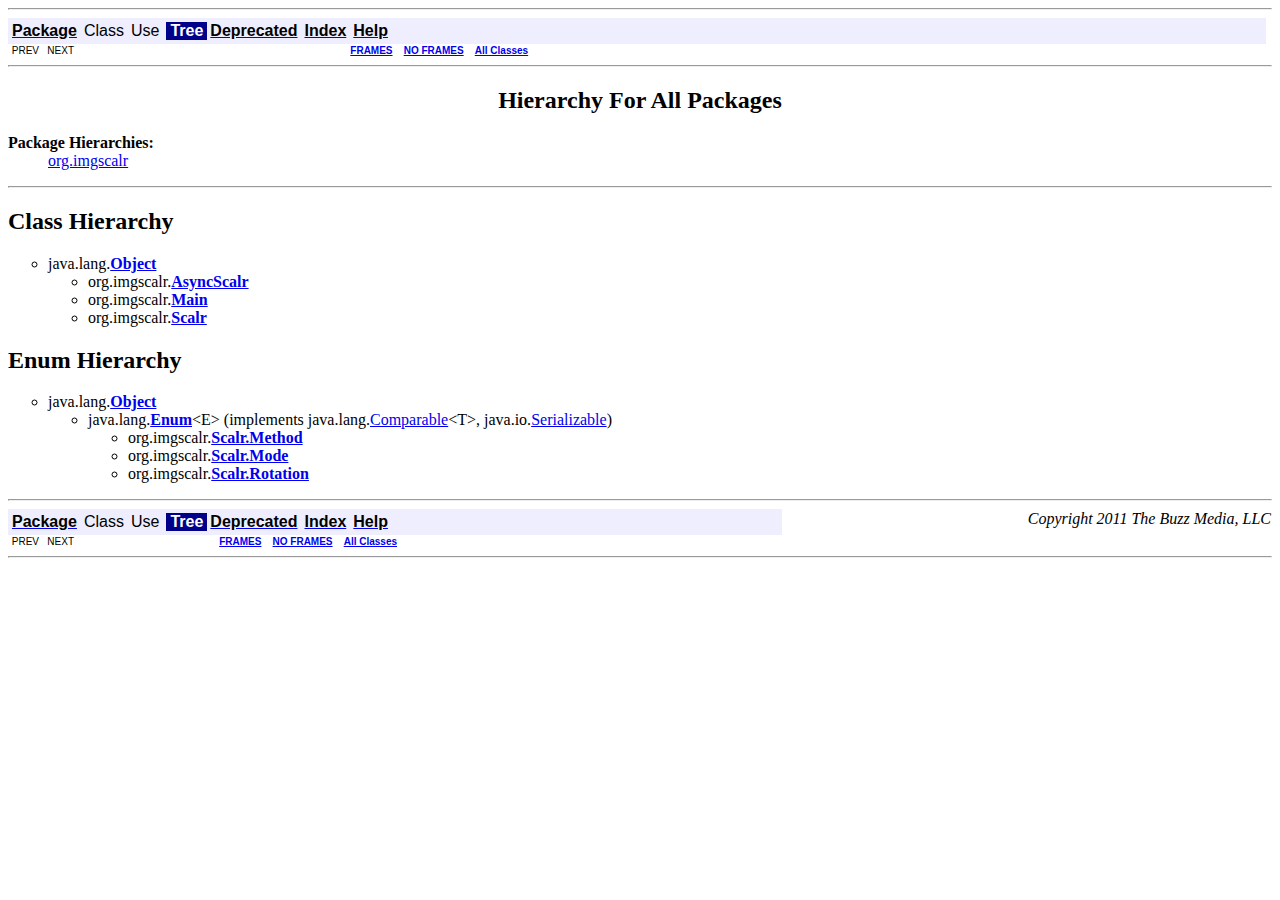
<file: WebContent/WEB-INF/lib/javadoc/overview-tree.html>
<!DOCTYPE HTML PUBLIC "-//W3C//DTD HTML 4.01 Transitional//EN" "http://www.w3.org/TR/html4/loose.dtd">
<!--NewPage-->
<HTML>
<HEAD>
<!-- Generated by javadoc (build 1.6.0_29) on Wed Jan 11 13:02:06 MST 2012 -->
<TITLE>
Class Hierarchy (imgscalr v4.2 - Java Image Scaling Library)
</TITLE>

<META NAME="date" CONTENT="2012-01-11">

<LINK REL ="stylesheet" TYPE="text/css" HREF="stylesheet.css" TITLE="Style">

<SCRIPT type="text/javascript">
function windowTitle()
{
    if (location.href.indexOf('is-external=true') == -1) {
        parent.document.title="Class Hierarchy (imgscalr v4.2 - Java Image Scaling Library)";
    }
}
</SCRIPT>
<NOSCRIPT>
</NOSCRIPT>

</HEAD>

<BODY BGCOLOR="white" onload="windowTitle();">
<HR>


<!-- ========= START OF TOP NAVBAR ======= -->
<A NAME="navbar_top"><!-- --></A>
<A HREF="#skip-navbar_top" title="Skip navigation links"></A>
<TABLE BORDER="0" WIDTH="100%" CELLPADDING="1" CELLSPACING="0" SUMMARY="">
<TR>
<TD COLSPAN=2 BGCOLOR="#EEEEFF" CLASS="NavBarCell1">
<A NAME="navbar_top_firstrow"><!-- --></A>
<TABLE BORDER="0" CELLPADDING="0" CELLSPACING="3" SUMMARY="">
  <TR ALIGN="center" VALIGN="top">
  <TD BGCOLOR="#EEEEFF" CLASS="NavBarCell1">    <A HREF="org/imgscalr/package-summary.html"><FONT CLASS="NavBarFont1"><B>Package</B></FONT></A>&nbsp;</TD>
  <TD BGCOLOR="#EEEEFF" CLASS="NavBarCell1">    <FONT CLASS="NavBarFont1">Class</FONT>&nbsp;</TD>
  <TD BGCOLOR="#EEEEFF" CLASS="NavBarCell1">    <FONT CLASS="NavBarFont1">Use</FONT>&nbsp;</TD>
  <TD BGCOLOR="#FFFFFF" CLASS="NavBarCell1Rev"> &nbsp;<FONT CLASS="NavBarFont1Rev"><B>Tree</B></FONT>&nbsp;</TD>
  <TD BGCOLOR="#EEEEFF" CLASS="NavBarCell1">    <A HREF="deprecated-list.html"><FONT CLASS="NavBarFont1"><B>Deprecated</B></FONT></A>&nbsp;</TD>
  <TD BGCOLOR="#EEEEFF" CLASS="NavBarCell1">    <A HREF="index-all.html"><FONT CLASS="NavBarFont1"><B>Index</B></FONT></A>&nbsp;</TD>
  <TD BGCOLOR="#EEEEFF" CLASS="NavBarCell1">    <A HREF="help-doc.html"><FONT CLASS="NavBarFont1"><B>Help</B></FONT></A>&nbsp;</TD>
  </TR>
</TABLE>
</TD>
<TD ALIGN="right" VALIGN="top" ROWSPAN=3><EM>
</EM>
</TD>
</TR>

<TR>
<TD BGCOLOR="white" CLASS="NavBarCell2"><FONT SIZE="-2">
&nbsp;PREV&nbsp;
&nbsp;NEXT</FONT></TD>
<TD BGCOLOR="white" CLASS="NavBarCell2"><FONT SIZE="-2">
  <A HREF="index.html?overview-tree.html" target="_top"><B>FRAMES</B></A>  &nbsp;
&nbsp;<A HREF="overview-tree.html" target="_top"><B>NO FRAMES</B></A>  &nbsp;
&nbsp;<SCRIPT type="text/javascript">
  <!--
  if(window==top) {
    document.writeln('<A HREF="allclasses-noframe.html"><B>All Classes</B></A>');
  }
  //-->
</SCRIPT>
<NOSCRIPT>
  <A HREF="allclasses-noframe.html"><B>All Classes</B></A>
</NOSCRIPT>


</FONT></TD>
</TR>
</TABLE>
<A NAME="skip-navbar_top"></A>
<!-- ========= END OF TOP NAVBAR ========= -->

<HR>
<CENTER>
<H2>
Hierarchy For All Packages</H2>
</CENTER>
<DL>
<DT><B>Package Hierarchies:</B><DD><A HREF="org/imgscalr/package-tree.html">org.imgscalr</A></DL>
<HR>
<H2>
Class Hierarchy
</H2>
<UL>
<LI TYPE="circle">java.lang.<A HREF="http://download.oracle.com/javase/6/docs/api/java/lang/Object.html?is-external=true" title="class or interface in java.lang"><B>Object</B></A><UL>
<LI TYPE="circle">org.imgscalr.<A HREF="org/imgscalr/AsyncScalr.html" title="class in org.imgscalr"><B>AsyncScalr</B></A><LI TYPE="circle">org.imgscalr.<A HREF="org/imgscalr/Main.html" title="class in org.imgscalr"><B>Main</B></A><LI TYPE="circle">org.imgscalr.<A HREF="org/imgscalr/Scalr.html" title="class in org.imgscalr"><B>Scalr</B></A></UL>
</UL>
<H2>
Enum Hierarchy
</H2>
<UL>
<LI TYPE="circle">java.lang.<A HREF="http://download.oracle.com/javase/6/docs/api/java/lang/Object.html?is-external=true" title="class or interface in java.lang"><B>Object</B></A><UL>
<LI TYPE="circle">java.lang.<A HREF="http://download.oracle.com/javase/6/docs/api/java/lang/Enum.html?is-external=true" title="class or interface in java.lang"><B>Enum</B></A>&lt;E&gt; (implements java.lang.<A HREF="http://download.oracle.com/javase/6/docs/api/java/lang/Comparable.html?is-external=true" title="class or interface in java.lang">Comparable</A>&lt;T&gt;, java.io.<A HREF="http://download.oracle.com/javase/6/docs/api/java/io/Serializable.html?is-external=true" title="class or interface in java.io">Serializable</A>)
<UL>
<LI TYPE="circle">org.imgscalr.<A HREF="org/imgscalr/Scalr.Method.html" title="enum in org.imgscalr"><B>Scalr.Method</B></A><LI TYPE="circle">org.imgscalr.<A HREF="org/imgscalr/Scalr.Mode.html" title="enum in org.imgscalr"><B>Scalr.Mode</B></A><LI TYPE="circle">org.imgscalr.<A HREF="org/imgscalr/Scalr.Rotation.html" title="enum in org.imgscalr"><B>Scalr.Rotation</B></A></UL>
</UL>
</UL>
<HR>


<!-- ======= START OF BOTTOM NAVBAR ====== -->
<A NAME="navbar_bottom"><!-- --></A>
<A HREF="#skip-navbar_bottom" title="Skip navigation links"></A>
<TABLE BORDER="0" WIDTH="100%" CELLPADDING="1" CELLSPACING="0" SUMMARY="">
<TR>
<TD COLSPAN=2 BGCOLOR="#EEEEFF" CLASS="NavBarCell1">
<A NAME="navbar_bottom_firstrow"><!-- --></A>
<TABLE BORDER="0" CELLPADDING="0" CELLSPACING="3" SUMMARY="">
  <TR ALIGN="center" VALIGN="top">
  <TD BGCOLOR="#EEEEFF" CLASS="NavBarCell1">    <A HREF="org/imgscalr/package-summary.html"><FONT CLASS="NavBarFont1"><B>Package</B></FONT></A>&nbsp;</TD>
  <TD BGCOLOR="#EEEEFF" CLASS="NavBarCell1">    <FONT CLASS="NavBarFont1">Class</FONT>&nbsp;</TD>
  <TD BGCOLOR="#EEEEFF" CLASS="NavBarCell1">    <FONT CLASS="NavBarFont1">Use</FONT>&nbsp;</TD>
  <TD BGCOLOR="#FFFFFF" CLASS="NavBarCell1Rev"> &nbsp;<FONT CLASS="NavBarFont1Rev"><B>Tree</B></FONT>&nbsp;</TD>
  <TD BGCOLOR="#EEEEFF" CLASS="NavBarCell1">    <A HREF="deprecated-list.html"><FONT CLASS="NavBarFont1"><B>Deprecated</B></FONT></A>&nbsp;</TD>
  <TD BGCOLOR="#EEEEFF" CLASS="NavBarCell1">    <A HREF="index-all.html"><FONT CLASS="NavBarFont1"><B>Index</B></FONT></A>&nbsp;</TD>
  <TD BGCOLOR="#EEEEFF" CLASS="NavBarCell1">    <A HREF="help-doc.html"><FONT CLASS="NavBarFont1"><B>Help</B></FONT></A>&nbsp;</TD>
  </TR>
</TABLE>
</TD>
<TD ALIGN="right" VALIGN="top" ROWSPAN=3><EM>
Copyright 2011 The Buzz Media, LLC</EM>
</TD>
</TR>

<TR>
<TD BGCOLOR="white" CLASS="NavBarCell2"><FONT SIZE="-2">
&nbsp;PREV&nbsp;
&nbsp;NEXT</FONT></TD>
<TD BGCOLOR="white" CLASS="NavBarCell2"><FONT SIZE="-2">
  <A HREF="index.html?overview-tree.html" target="_top"><B>FRAMES</B></A>  &nbsp;
&nbsp;<A HREF="overview-tree.html" target="_top"><B>NO FRAMES</B></A>  &nbsp;
&nbsp;<SCRIPT type="text/javascript">
  <!--
  if(window==top) {
    document.writeln('<A HREF="allclasses-noframe.html"><B>All Classes</B></A>');
  }
  //-->
</SCRIPT>
<NOSCRIPT>
  <A HREF="allclasses-noframe.html"><B>All Classes</B></A>
</NOSCRIPT>


</FONT></TD>
</TR>
</TABLE>
<A NAME="skip-navbar_bottom"></A>
<!-- ======== END OF BOTTOM NAVBAR ======= -->

<HR>

</BODY>
</HTML>
</file>
<file: WebContent/coverflow/css/style.css>
div.coverFlow{
	position:absolute;
	overflow:hidden;
	padding:10px;
	-moz-user-select: none; 
	-webkit-user-select: none; 
	-ms-user-select:none; 
	user-select:none;
}

div#coverFlow1{
    position:absolute;
    width: 50%;
    height: 200px;
    left: 25%;
    top: 20%;
	font-size:100%;
}

div.snapshot{
	position: absolute;
	margin-top:10px;
	border: 1px solid #333;
	text-align: center;
	background: #c0504d;
	box-shadow:0px 0px 5px black;
	border-radius:4px;
}
</file>
<file: WebContent/WEB-INF/lib/javadoc/stylesheet.css>
/* Javadoc style sheet */

/* Define colors, fonts and other style attributes here to override the defaults */

/* Page background color */
body { background-color: #FFFFFF; color:#000000 }

/* Headings */
h1 { font-size: 145% }

/* Table colors */
.TableHeadingColor     { background: #CCCCFF; color:#000000 } /* Dark mauve */
.TableSubHeadingColor  { background: #EEEEFF; color:#000000 } /* Light mauve */
.TableRowColor         { background: #FFFFFF; color:#000000 } /* White */

/* Font used in left-hand frame lists */
.FrameTitleFont   { font-size: 100%; font-family: Helvetica, Arial, sans-serif; color:#000000 }
.FrameHeadingFont { font-size:  90%; font-family: Helvetica, Arial, sans-serif; color:#000000 }
.FrameItemFont    { font-size:  90%; font-family: Helvetica, Arial, sans-serif; color:#000000 }

/* Navigation bar fonts and colors */
.NavBarCell1    { background-color:#EEEEFF; color:#000000} /* Light mauve */
.NavBarCell1Rev { background-color:#00008B; color:#FFFFFF} /* Dark Blue */
.NavBarFont1    { font-family: Arial, Helvetica, sans-serif; color:#000000;color:#000000;}
.NavBarFont1Rev { font-family: Arial, Helvetica, sans-serif; color:#FFFFFF;color:#FFFFFF;}

.NavBarCell2    { font-family: Arial, Helvetica, sans-serif; background-color:#FFFFFF; color:#000000}
.NavBarCell3    { font-family: Arial, Helvetica, sans-serif; background-color:#FFFFFF; color:#000000}
</file>
